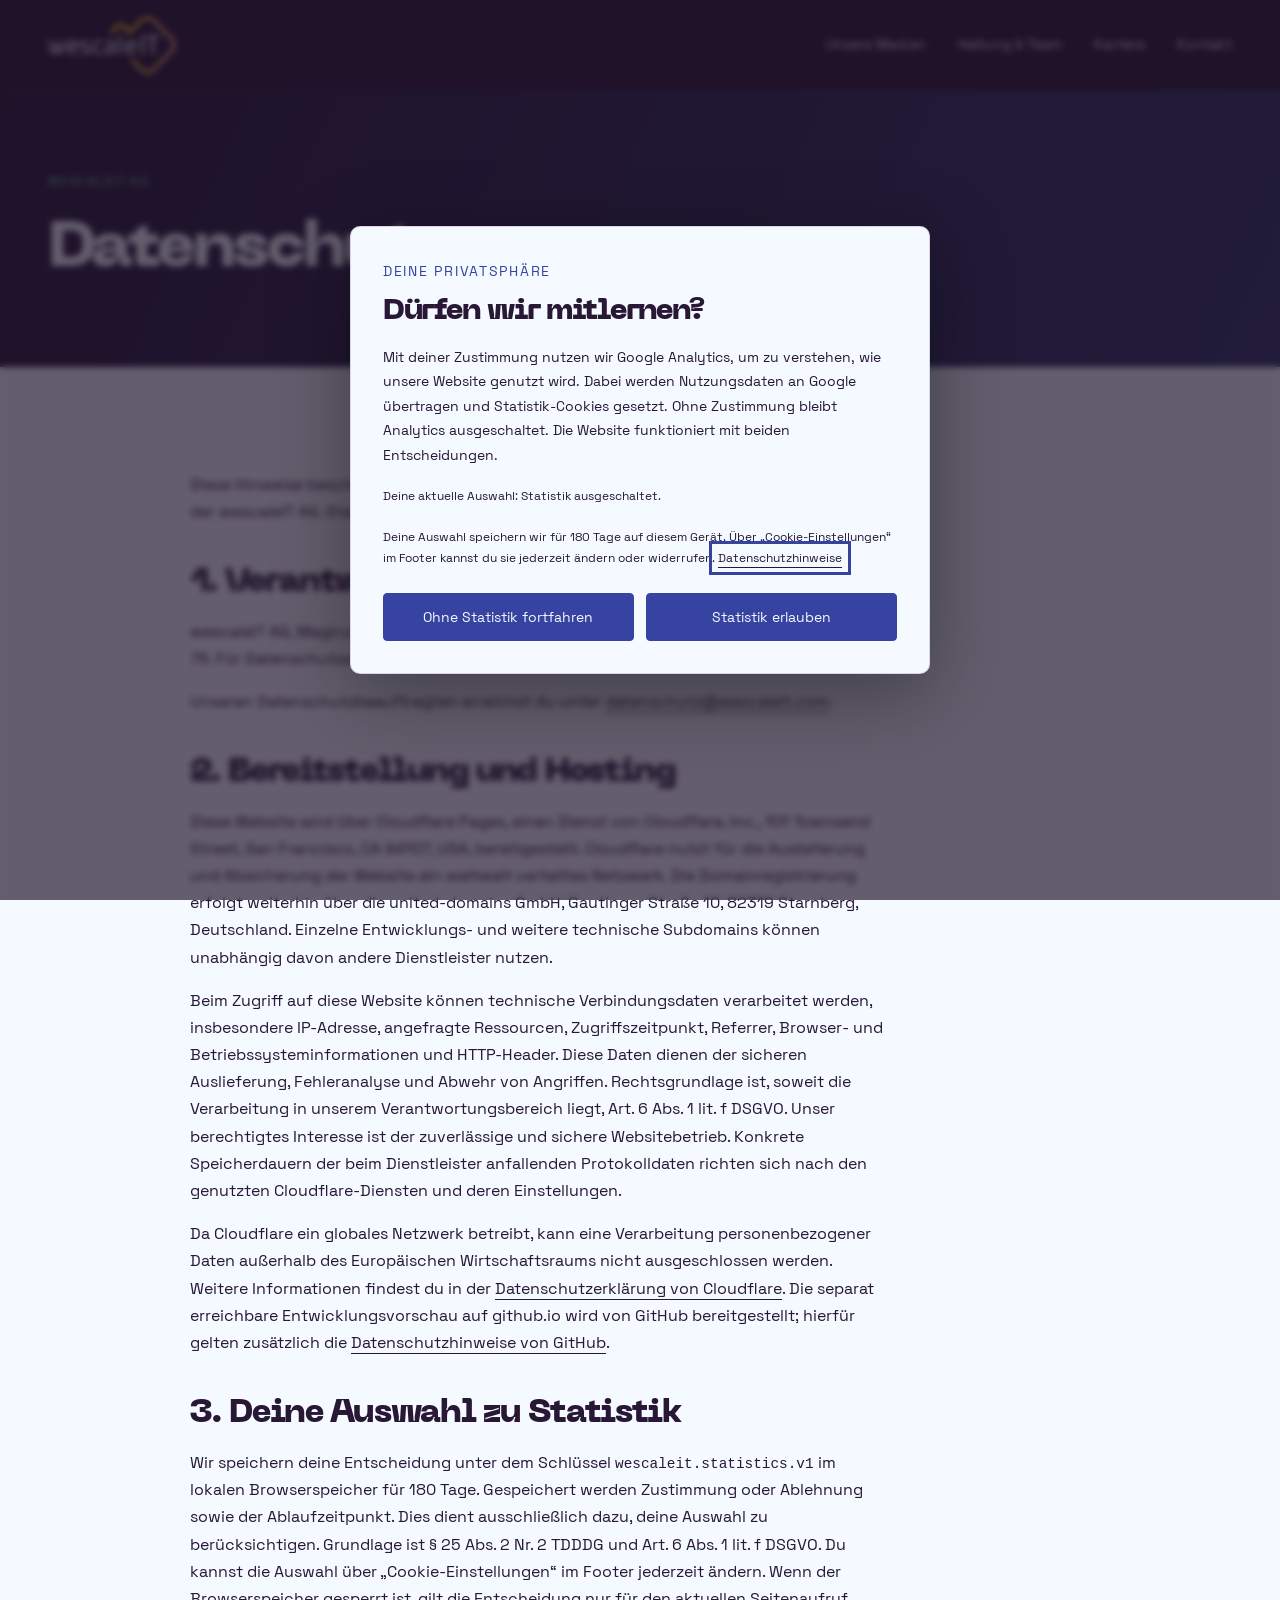
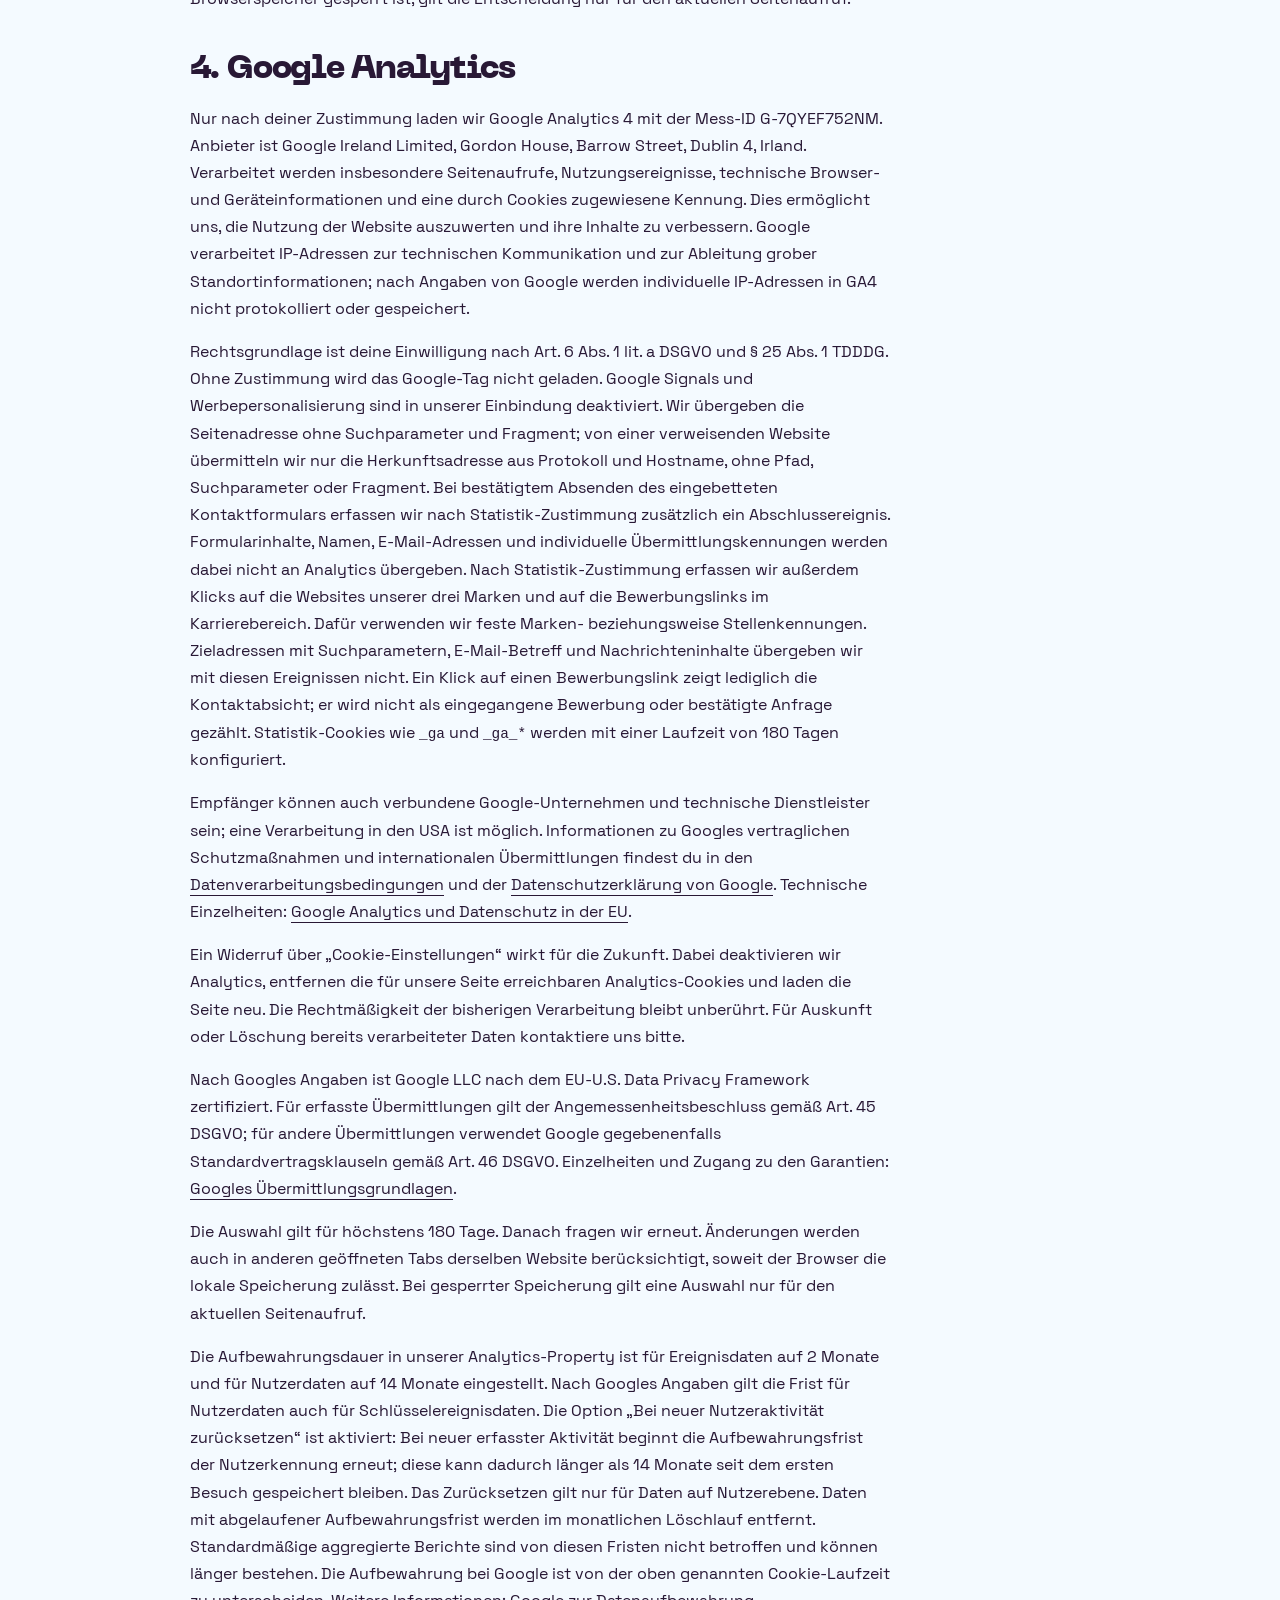
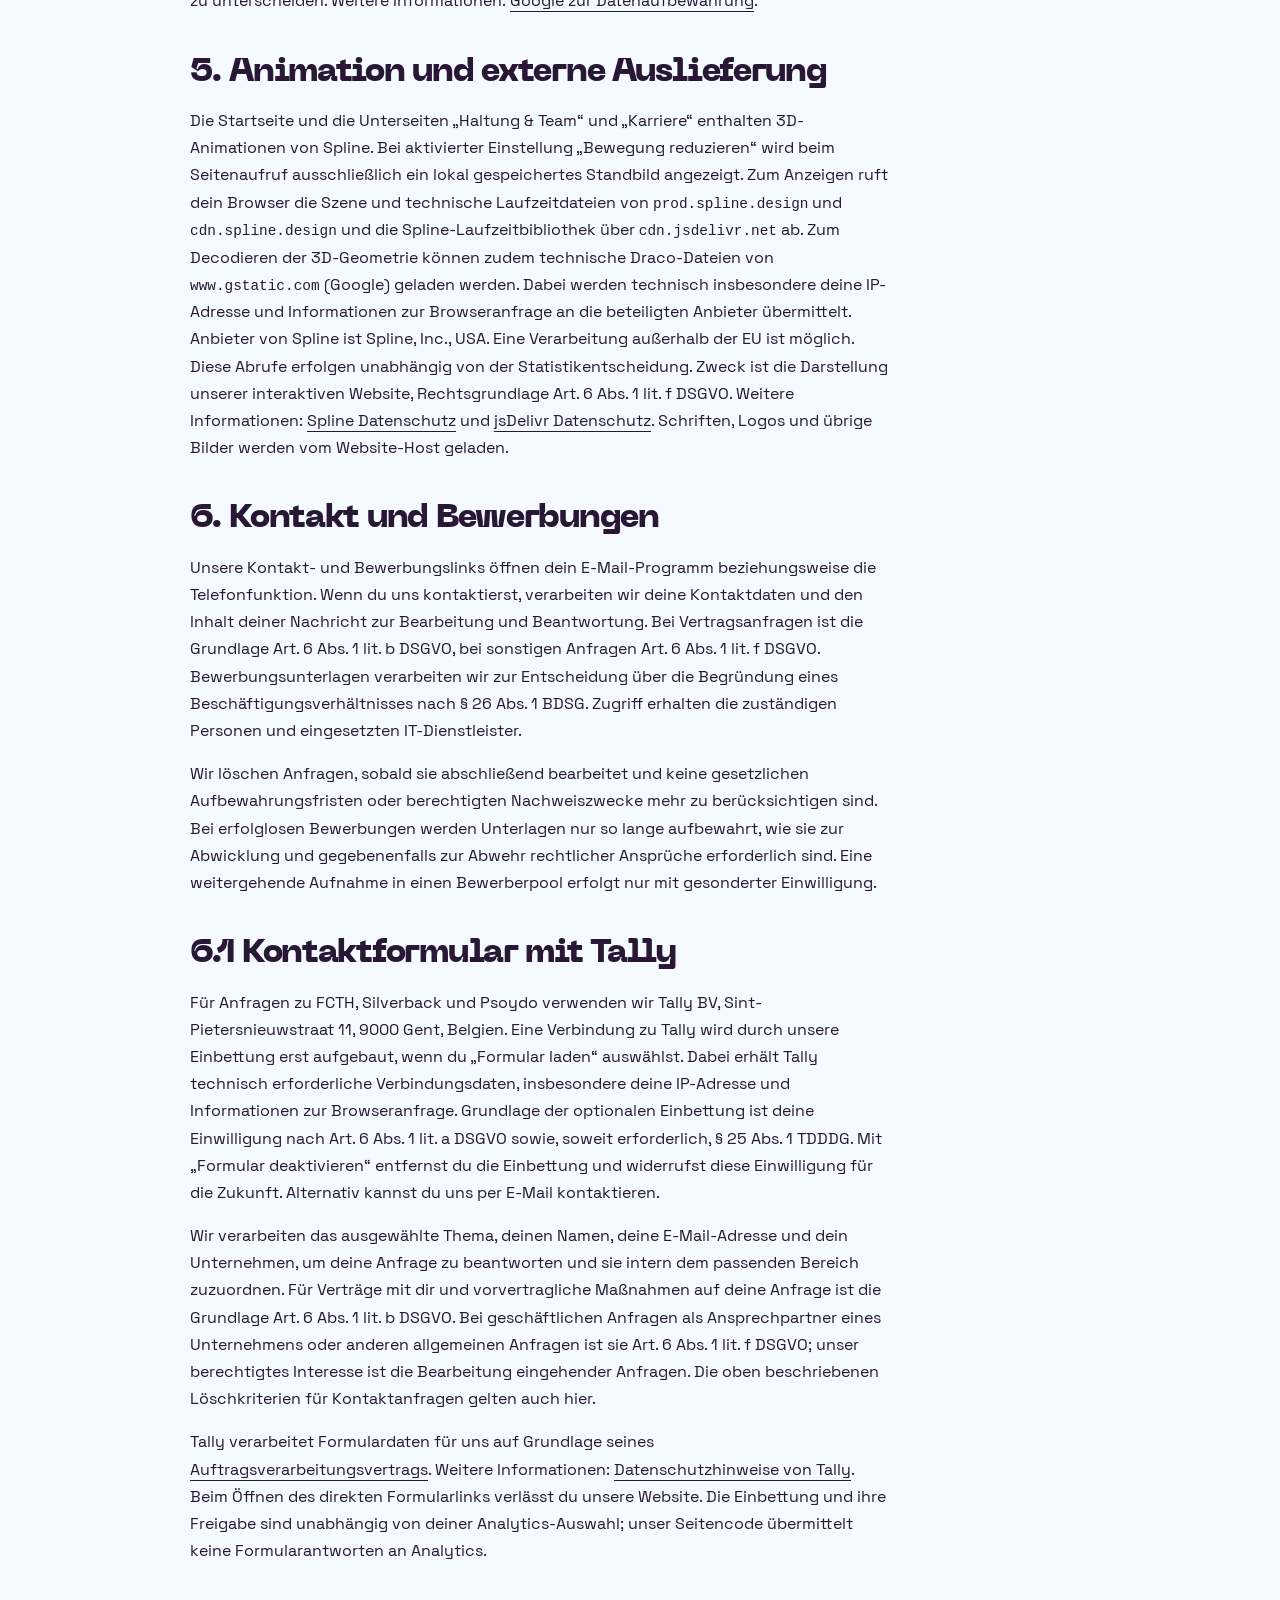
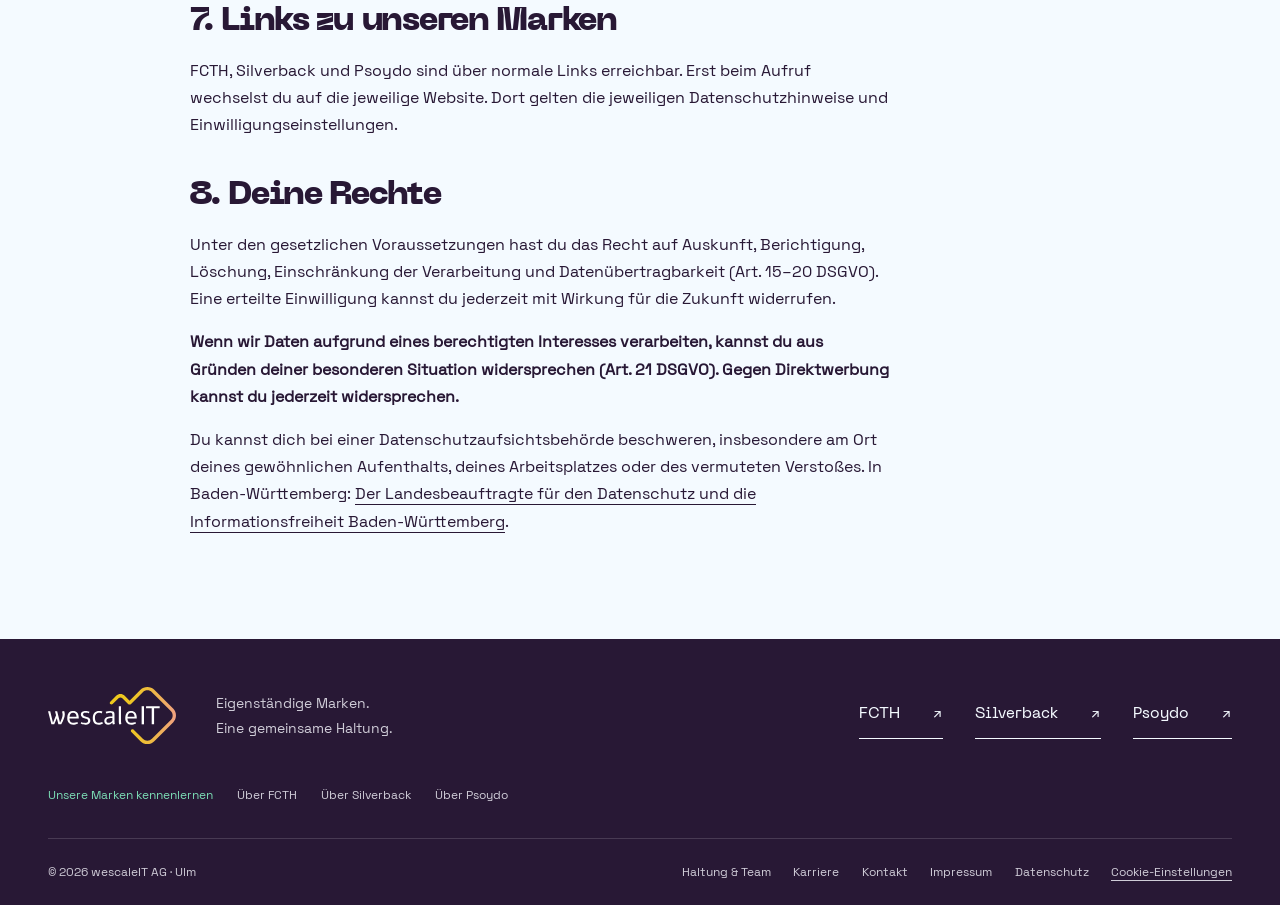
<file: datenschutz.html>
<!doctype html>
<html lang="de" data-wf-page="668fa56077741f9b4753d822" data-wf-site="667be573688917dae466ae1f">
<head><meta charset="utf-8"><meta name="viewport" content="width=device-width, initial-scale=1"><title>Datenschutz | wescaleIT AG</title>
<meta name="description" content="Datenschutz der wescaleIT AG: Ansprechpartner und Informationen zur Website."><meta property="og:title" content="Datenschutz | wescaleIT AG"><meta property="og:type" content="website"><meta name="robots" content="noindex, nofollow"><meta name="theme-color" content="#281835"><link rel="icon" href="images/favicon.png"><link rel="stylesheet" href="css/dachmarke.css"><script src="js/dachmarke.js" defer></script><script src="js/analytics.js" defer></script></head>
<body><a class="skip-link" href="#inhalt">Zum Inhalt springen</a>
<header class="site-nav"><div class="wrap nav-inner"><a class="logo" href="index.html" aria-label="wescaleIT Startseite"><img src="images/wescaleIT_logo.svg" alt="wescaleIT" width="128" height="58"></a><button class="menu-toggle" aria-expanded="false" aria-controls="main-navigation" hidden>Menü <span aria-hidden="true">+</span></button><nav id="main-navigation" aria-label="Hauptnavigation"><a href="index.html#marken">Unsere Marken</a><a href="ueber-uns.html">Haltung & Team</a><a href="karriere.html">Karriere</a><a href="kontakt.html">Kontakt</a></nav></div></header>
<main id="inhalt" tabindex="-1"><header class="page-hero"><div class="wrap"><p class="eyebrow">wescaleIT AG</p><h1>Datenschutz</h1></div></header><section class="section paper"><div class="wrap legal-copy"><p>Diese Hinweise beschreiben die Verarbeitung personenbezogener Daten auf der Website der wescaleIT AG. Stand: 4. November 2026.</p>
<h2>1. Verantwortlicher und Kontakt</h2><p>wescaleIT AG, Magirus-Deutz-Straße 12, 89077 Ulm, Deutschland. Telefon: +49 731 403 213 75. Für Datenschutzanliegen: <a href="mailto:info@wescaleit.com">info@wescaleit.com</a>.</p>
<p>Unseren Datenschutzbeauftragten erreichst du unter <a href="mailto:datenschutz@wescaleit.com">datenschutz@wescaleit.com</a>.</p>
<h2>2. Bereitstellung und Hosting</h2><p>Diese Website wird über Cloudflare Pages, einen Dienst von Cloudflare, Inc., 101 Townsend Street, San Francisco, CA 94107, USA, bereitgestellt. Cloudflare nutzt für die Auslieferung und Absicherung der Website ein weltweit verteiltes Netzwerk. Die Domainregistrierung erfolgt weiterhin über die united-domains GmbH, Gautinger Straße 10, 82319 Starnberg, Deutschland. Einzelne Entwicklungs- und weitere technische Subdomains können unabhängig davon andere Dienstleister nutzen.</p><p>Beim Zugriff auf diese Website können technische Verbindungsdaten verarbeitet werden, insbesondere IP-Adresse, angefragte Ressourcen, Zugriffszeitpunkt, Referrer, Browser- und Betriebssysteminformationen und HTTP-Header. Diese Daten dienen der sicheren Auslieferung, Fehleranalyse und Abwehr von Angriffen. Rechtsgrundlage ist, soweit die Verarbeitung in unserem Verantwortungsbereich liegt, Art. 6 Abs. 1 lit. f DSGVO. Unser berechtigtes Interesse ist der zuverlässige und sichere Websitebetrieb. Konkrete Speicherdauern der beim Dienstleister anfallenden Protokolldaten richten sich nach den genutzten Cloudflare-Diensten und deren Einstellungen.</p><p>Da Cloudflare ein globales Netzwerk betreibt, kann eine Verarbeitung personenbezogener Daten außerhalb des Europäischen Wirtschaftsraums nicht ausgeschlossen werden. Weitere Informationen findest du in der <a href="https://www.cloudflare.com/privacypolicy/" target="_blank" rel="noopener noreferrer">Datenschutzerklärung von Cloudflare</a>. Die separat erreichbare Entwicklungsvorschau auf github.io wird von GitHub bereitgestellt; hierfür gelten zusätzlich die <a href="https://docs.github.com/en/site-policy/privacy-policies/github-general-privacy-statement">Datenschutzhinweise von GitHub</a>.</p>
<h2>3. Deine Auswahl zu Statistik</h2><p>Wir speichern deine Entscheidung unter dem Schlüssel <code>wescaleit.statistics.v1</code> im lokalen Browserspeicher für 180 Tage. Gespeichert werden Zustimmung oder Ablehnung sowie der Ablaufzeitpunkt. Dies dient ausschließlich dazu, deine Auswahl zu berücksichtigen. Grundlage ist § 25 Abs. 2 Nr. 2 TDDDG und Art. 6 Abs. 1 lit. f DSGVO. Du kannst die Auswahl über „Cookie-Einstellungen“ im Footer jederzeit ändern. Wenn der Browserspeicher gesperrt ist, gilt die Entscheidung nur für den aktuellen Seitenaufruf.</p>
<h2>4. Google Analytics</h2><p>Nur nach deiner Zustimmung laden wir Google Analytics 4 mit der Mess-ID G-7QYEF752NM. Anbieter ist Google Ireland Limited, Gordon House, Barrow Street, Dublin 4, Irland. Verarbeitet werden insbesondere Seitenaufrufe, Nutzungsereignisse, technische Browser- und Geräteinformationen und eine durch Cookies zugewiesene Kennung. Dies ermöglicht uns, die Nutzung der Website auszuwerten und ihre Inhalte zu verbessern. Google verarbeitet IP-Adressen zur technischen Kommunikation und zur Ableitung grober Standortinformationen; nach Angaben von Google werden individuelle IP-Adressen in GA4 nicht protokolliert oder gespeichert.</p><p>Rechtsgrundlage ist deine Einwilligung nach Art. 6 Abs. 1 lit. a DSGVO und § 25 Abs. 1 TDDDG. Ohne Zustimmung wird das Google-Tag nicht geladen. Google Signals und Werbepersonalisierung sind in unserer Einbindung deaktiviert. Wir übergeben die Seitenadresse ohne Suchparameter und Fragment; von einer verweisenden Website übermitteln wir nur die Herkunftsadresse aus Protokoll und Hostname, ohne Pfad, Suchparameter oder Fragment. Bei bestätigtem Absenden des eingebetteten Kontaktformulars erfassen wir nach Statistik-Zustimmung zusätzlich ein Abschlussereignis. Formularinhalte, Namen, E-Mail-Adressen und individuelle Übermittlungskennungen werden dabei nicht an Analytics übergeben. Nach Statistik-Zustimmung erfassen wir außerdem Klicks auf die Websites unserer drei Marken und auf die Bewerbungslinks im Karrierebereich. Dafür verwenden wir feste Marken- beziehungsweise Stellenkennungen. Zieladressen mit Suchparametern, E-Mail-Betreff und Nachrichteninhalte übergeben wir mit diesen Ereignissen nicht. Ein Klick auf einen Bewerbungslink zeigt lediglich die Kontaktabsicht; er wird nicht als eingegangene Bewerbung oder bestätigte Anfrage gezählt. Statistik-Cookies wie <code>_ga</code> und <code>_ga_*</code> werden mit einer Laufzeit von 180 Tagen konfiguriert.</p><p>Empfänger können auch verbundene Google-Unternehmen und technische Dienstleister sein; eine Verarbeitung in den USA ist möglich. Informationen zu Googles vertraglichen Schutzmaßnahmen und internationalen Übermittlungen findest du in den <a href="https://business.safety.google/adsprocessorterms/">Datenverarbeitungsbedingungen</a> und der <a href="https://policies.google.com/privacy?hl=de">Datenschutzerklärung von Google</a>. Technische Einzelheiten: <a href="https://support.google.com/analytics/answer/12017362?hl=de">Google Analytics und Datenschutz in der EU</a>.</p><p>Ein Widerruf über „Cookie-Einstellungen“ wirkt für die Zukunft. Dabei deaktivieren wir Analytics, entfernen die für unsere Seite erreichbaren Analytics-Cookies und laden die Seite neu. Die Rechtmäßigkeit der bisherigen Verarbeitung bleibt unberührt. Für Auskunft oder Löschung bereits verarbeiteter Daten kontaktiere uns bitte.</p>
<p>Nach Googles Angaben ist Google LLC nach dem EU-U.S. Data Privacy Framework zertifiziert. Für erfasste Übermittlungen gilt der Angemessenheitsbeschluss gemäß Art. 45 DSGVO; für andere Übermittlungen verwendet Google gegebenenfalls Standardvertragsklauseln gemäß Art. 46 DSGVO. Einzelheiten und Zugang zu den Garantien: <a href="https://policies.google.com/privacy/frameworks?hl=de" rel="noopener">Googles Übermittlungsgrundlagen</a>.</p><p>Die Auswahl gilt für höchstens 180 Tage. Danach fragen wir erneut. Änderungen werden auch in anderen geöffneten Tabs derselben Website berücksichtigt, soweit der Browser die lokale Speicherung zulässt. Bei gesperrter Speicherung gilt eine Auswahl nur für den aktuellen Seitenaufruf.</p>
<p>Die Aufbewahrungsdauer in unserer Analytics-Property ist für Ereignisdaten auf 2 Monate und für Nutzerdaten auf 14 Monate eingestellt. Nach Googles Angaben gilt die Frist für Nutzerdaten auch für Schlüsselereignisdaten. Die Option „Bei neuer Nutzeraktivität zurücksetzen“ ist aktiviert: Bei neuer erfasster Aktivität beginnt die Aufbewahrungsfrist der Nutzerkennung erneut; diese kann dadurch länger als 14 Monate seit dem ersten Besuch gespeichert bleiben. Das Zurücksetzen gilt nur für Daten auf Nutzerebene. Daten mit abgelaufener Aufbewahrungsfrist werden im monatlichen Löschlauf entfernt. Standardmäßige aggregierte Berichte sind von diesen Fristen nicht betroffen und können länger bestehen. Die Aufbewahrung bei Google ist von der oben genannten Cookie-Laufzeit zu unterscheiden. Weitere Informationen: <a href="https://support.google.com/analytics/answer/7667196?hl=de" rel="noopener">Google zur Datenaufbewahrung</a>.</p>
<h2>5. Animation und externe Auslieferung</h2><p>Die Startseite und die Unterseiten „Haltung &amp; Team“ und „Karriere“ enthalten 3D-Animationen von Spline. Bei aktivierter Einstellung „Bewegung reduzieren“ wird beim Seitenaufruf ausschließlich ein lokal gespeichertes Standbild angezeigt. Zum Anzeigen ruft dein Browser die Szene und technische Laufzeitdateien von <code>prod.spline.design</code> und <code>cdn.spline.design</code> und die Spline-Laufzeitbibliothek über <code>cdn.jsdelivr.net</code> ab. Zum Decodieren der 3D-Geometrie können zudem technische Draco-Dateien von <code>www.gstatic.com</code> (Google) geladen werden. Dabei werden technisch insbesondere deine IP-Adresse und Informationen zur Browseranfrage an die beteiligten Anbieter übermittelt. Anbieter von Spline ist Spline, Inc., USA. Eine Verarbeitung außerhalb der EU ist möglich. Diese Abrufe erfolgen unabhängig von der Statistikentscheidung. Zweck ist die Darstellung unserer interaktiven Website, Rechtsgrundlage Art. 6 Abs. 1 lit. f DSGVO. Weitere Informationen: <a href="https://spline.design/privacy">Spline Datenschutz</a> und <a href="https://www.jsdelivr.com/terms/privacy-policy">jsDelivr Datenschutz</a>. Schriften, Logos und übrige Bilder werden vom Website-Host geladen.</p>
<h2>6. Kontakt und Bewerbungen</h2><p>Unsere Kontakt- und Bewerbungslinks öffnen dein E-Mail-Programm beziehungsweise die Telefonfunktion. Wenn du uns kontaktierst, verarbeiten wir deine Kontaktdaten und den Inhalt deiner Nachricht zur Bearbeitung und Beantwortung. Bei Vertragsanfragen ist die Grundlage Art. 6 Abs. 1 lit. b DSGVO, bei sonstigen Anfragen Art. 6 Abs. 1 lit. f DSGVO. Bewerbungsunterlagen verarbeiten wir zur Entscheidung über die Begründung eines Beschäftigungsverhältnisses nach § 26 Abs. 1 BDSG. Zugriff erhalten die zuständigen Personen und eingesetzten IT-Dienstleister.</p><p>Wir löschen Anfragen, sobald sie abschließend bearbeitet und keine gesetzlichen Aufbewahrungsfristen oder berechtigten Nachweiszwecke mehr zu berücksichtigen sind. Bei erfolglosen Bewerbungen werden Unterlagen nur so lange aufbewahrt, wie sie zur Abwicklung und gegebenenfalls zur Abwehr rechtlicher Ansprüche erforderlich sind. Eine weitergehende Aufnahme in einen Bewerberpool erfolgt nur mit gesonderter Einwilligung.</p>
<h2 id="tally">6.1 Kontaktformular mit Tally</h2><p>Für Anfragen zu FCTH, Silverback und Psoydo verwenden wir Tally BV, Sint-Pietersnieuwstraat 11, 9000 Gent, Belgien. Eine Verbindung zu Tally wird durch unsere Einbettung erst aufgebaut, wenn du „Formular laden“ auswählst. Dabei erhält Tally technisch erforderliche Verbindungsdaten, insbesondere deine IP-Adresse und Informationen zur Browseranfrage. Grundlage der optionalen Einbettung ist deine Einwilligung nach Art. 6 Abs. 1 lit. a DSGVO sowie, soweit erforderlich, § 25 Abs. 1 TDDDG. Mit „Formular deaktivieren“ entfernst du die Einbettung und widerrufst diese Einwilligung für die Zukunft. Alternativ kannst du uns per E-Mail kontaktieren.</p><p>Wir verarbeiten das ausgewählte Thema, deinen Namen, deine E-Mail-Adresse und dein Unternehmen, um deine Anfrage zu beantworten und sie intern dem passenden Bereich zuzuordnen. Für Verträge mit dir und vorvertragliche Maßnahmen auf deine Anfrage ist die Grundlage Art. 6 Abs. 1 lit. b DSGVO. Bei geschäftlichen Anfragen als Ansprechpartner eines Unternehmens oder anderen allgemeinen Anfragen ist sie Art. 6 Abs. 1 lit. f DSGVO; unser berechtigtes Interesse ist die Bearbeitung eingehender Anfragen. Die oben beschriebenen Löschkriterien für Kontaktanfragen gelten auch hier.</p><p>Tally verarbeitet Formulardaten für uns auf Grundlage seines <a href="https://tally.so/help/data-processing-agreement">Auftragsverarbeitungsvertrags</a>. Weitere Informationen: <a href="https://tally.so/help/privacy-policy">Datenschutzhinweise von Tally</a>. Beim Öffnen des direkten Formularlinks verlässt du unsere Website. Die Einbettung und ihre Freigabe sind unabhängig von deiner Analytics-Auswahl; unser Seitencode übermittelt keine Formularantworten an Analytics.</p><h2>7. Links zu unseren Marken</h2><p>FCTH, Silverback und Psoydo sind über normale Links erreichbar. Erst beim Aufruf wechselst du auf die jeweilige Website. Dort gelten die jeweiligen Datenschutzhinweise und Einwilligungseinstellungen.</p>
<h2>8. Deine Rechte</h2><p>Unter den gesetzlichen Voraussetzungen hast du das Recht auf Auskunft, Berichtigung, Löschung, Einschränkung der Verarbeitung und Datenübertragbarkeit (Art. 15–20 DSGVO). Eine erteilte Einwilligung kannst du jederzeit mit Wirkung für die Zukunft widerrufen.</p><p><strong>Wenn wir Daten aufgrund eines berechtigten Interesses verarbeiten, kannst du aus Gründen deiner besonderen Situation widersprechen (Art. 21 DSGVO). Gegen Direktwerbung kannst du jederzeit widersprechen.</strong></p><p>Du kannst dich bei einer Datenschutzaufsichtsbehörde beschweren, insbesondere am Ort deines gewöhnlichen Aufenthalts, deines Arbeitsplatzes oder des vermuteten Verstoßes. In Baden-Württemberg: <a href="https://www.baden-wuerttemberg.datenschutz.de/">Der Landesbeauftragte für den Datenschutz und die Informationsfreiheit Baden-Württemberg</a>.</p></div></section></main>
<footer class="site-footer"><div class="wrap"><div class="footer-top"><div><a class="logo" href="index.html"><img src="images/wescaleIT_logo.svg" alt="wescaleIT AG" width="128" height="58"></a><p>Eigenständige Marken.<br>Eine gemeinsame Haltung.</p></div><nav aria-label="Unsere Marken"><a class="text-link" href="https://www.ciso2hero.com/">FCTH<span aria-hidden="true">↗</span></a><a class="text-link" href="https://www.silverback-network.com">Silverback<span aria-hidden="true">↗</span></a><a class="text-link" href="https://psoydo.com/de/">Psoydo<span aria-hidden="true">↗</span></a></nav></div><nav class="brand-profile-links" aria-label="Markenporträts auf wescaleIT"><span>Unsere Marken kennenlernen</span><a href="marke-fcth.html">Über FCTH</a><a href="marke-silverback.html">Über Silverback</a><a href="marke-psoydo.html">Über Psoydo</a></nav><div class="footer-bottom"><span>© <span class="current-year">2026</span> wescaleIT AG · Ulm</span><nav aria-label="Unternehmen und Rechtliches"><a href="ueber-uns.html">Haltung & Team</a><a href="karriere.html">Karriere</a><a href="kontakt.html">Kontakt</a><a href="impressum.html">Impressum</a><a href="datenschutz.html">Datenschutz</a><button class="cookie-settings" type="button" data-statistics-settings hidden>Cookie-Einstellungen</button></nav></div></div></footer>
<dialog id="statistics-consent" class="consent-dialog" aria-labelledby="statistics-title" aria-describedby="statistics-description"><p class="eyebrow">Deine Privatsphäre</p><h2 id="statistics-title">Dürfen wir mitlernen?</h2><p id="statistics-description">Mit deiner Zustimmung nutzen wir Google Analytics, um zu verstehen, wie unsere Website genutzt wird. Dabei werden Nutzungsdaten an Google übertragen und Statistik-Cookies gesetzt. Ohne Zustimmung bleibt Analytics ausgeschaltet. Die Website funktioniert mit beiden Entscheidungen.</p><p id="statistics-status" class="small"></p><p class="small">Deine Auswahl speichern wir für 180 Tage auf diesem Gerät. Über „Cookie-Einstellungen“ im Footer kannst du sie jederzeit ändern oder widerrufen. <a href="datenschutz.html">Datenschutzhinweise</a></p><div class="consent-actions"><button type="button" data-statistics-deny>Ohne Statistik fortfahren</button><button type="button" data-statistics-accept>Statistik erlauben</button></div></dialog></body></html>
</file>
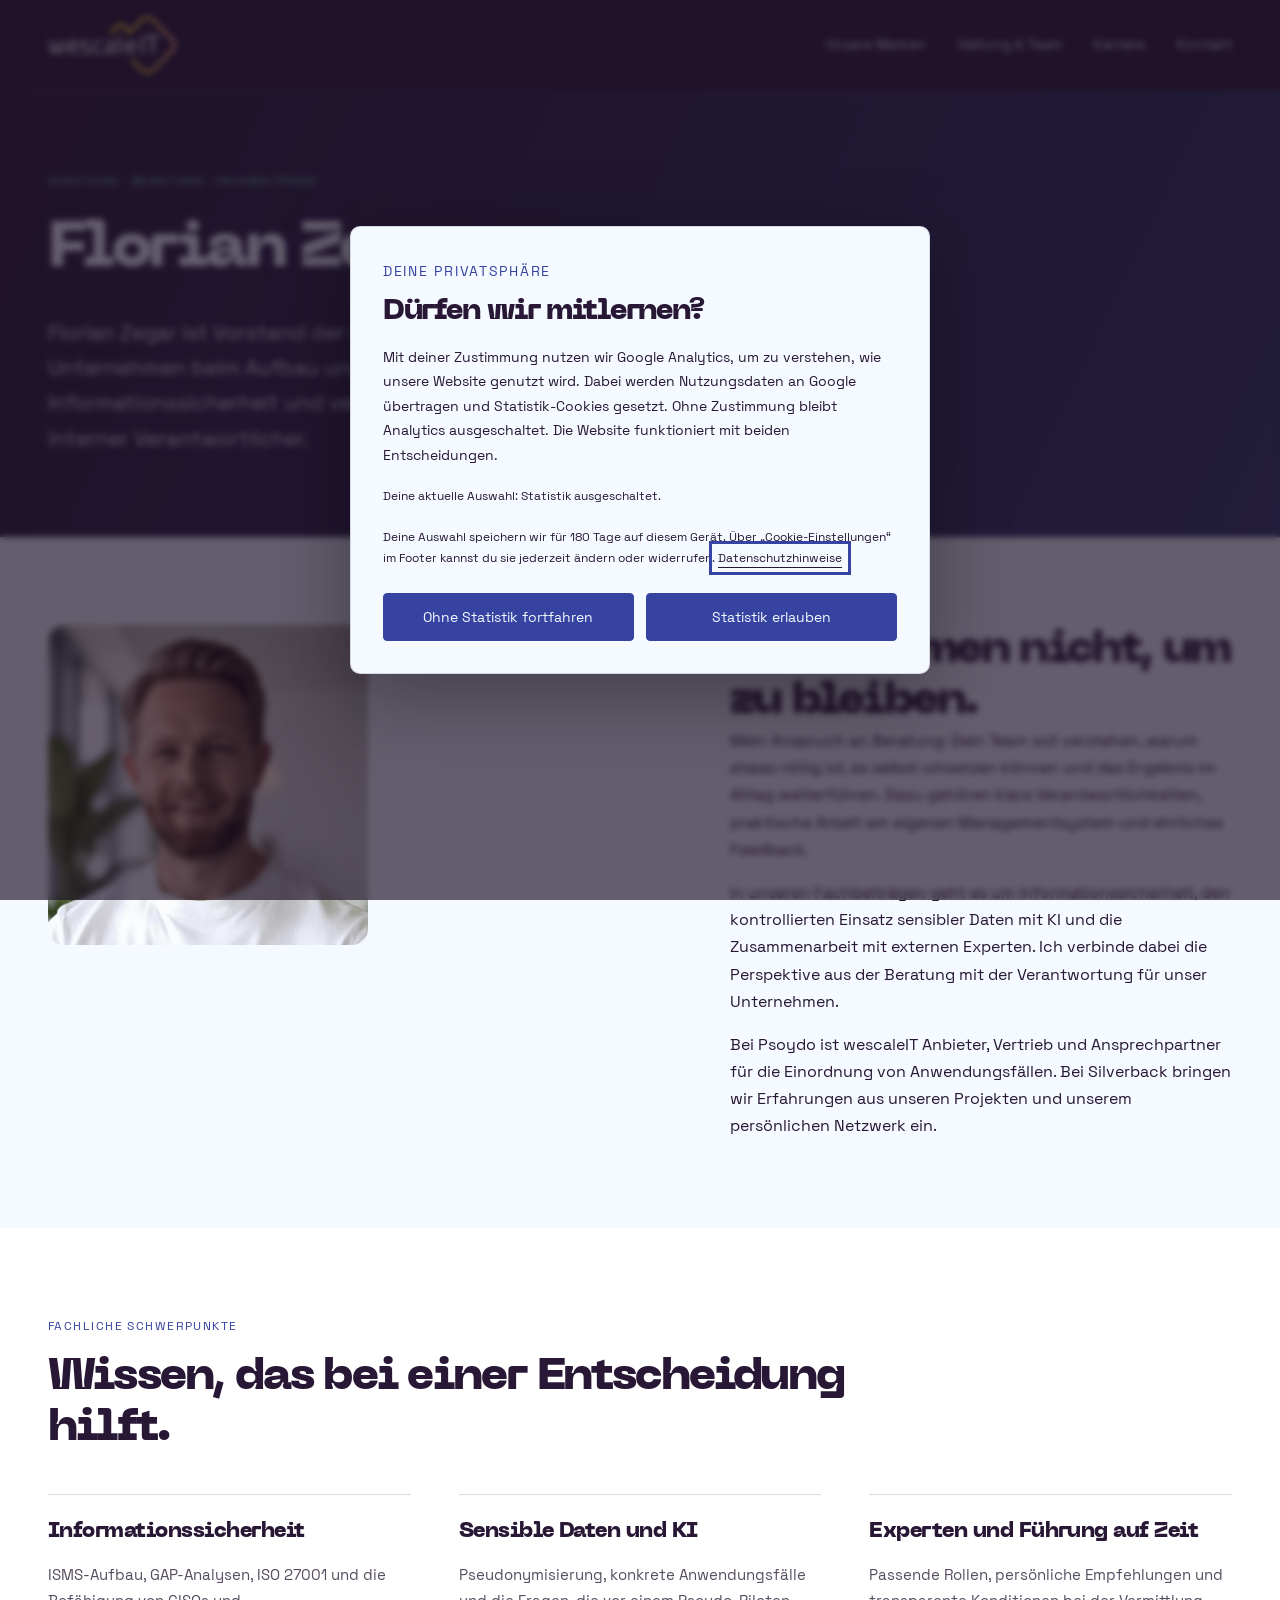
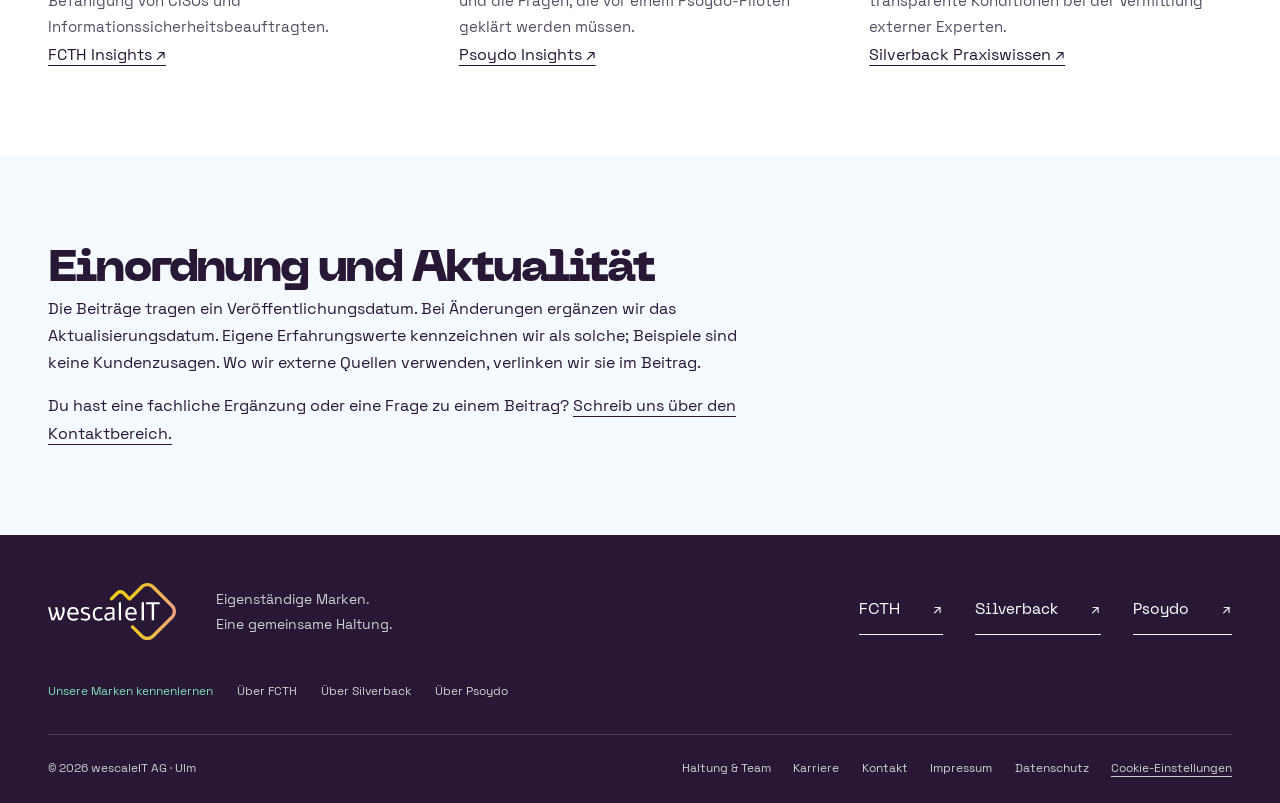
<file: florian-zegar.html>
<!doctype html>
<html lang="de" data-wf-page="668fa56077741f9b4753d822" data-wf-site="667be573688917dae466ae1f">
<head><meta charset="utf-8"><meta name="viewport" content="width=device-width, initial-scale=1"><title>Florian Zegar: Vorstand und Autor | wescaleIT AG</title>
<meta name="description" content="Florian Zegar ist Vorstand der wescaleIT AG aus Ulm. Er begleitet Unternehmen beim Aufbau und der Weiterentwicklung ihrer Informationssicherheit und verbindet Beratung mit der Befähigung interner Verantwortlicher."><meta property="og:title" content="Florian Zegar: Vorstand und Autor | wescaleIT AG"><meta property="og:description" content="Florian Zegar ist Vorstand der wescaleIT AG aus Ulm. Er begleitet Unternehmen beim Aufbau und der Weiterentwicklung ihrer Informationssicherheit und verbindet Beratung mit der Befähigung interner Verantwortlicher."><meta property="og:type" content="website"><meta name="robots" content="noindex, nofollow"><meta name="theme-color" content="#281835"><link rel="icon" href="images/favicon.png"><link rel="stylesheet" href="css/dachmarke.css"><script src="js/dachmarke.js" defer></script><script type="application/ld+json">{"@context": "https://schema.org", "@graph": [{"@type": "Organization", "@id": "https://wescaleit.com/#organization", "name": "wescaleIT AG", "url": "https://wescaleit.com/", "description": "Das gemeinsame Unternehmensdach für FCTH, Silverback und Psoydo mit Standort in Ulm.", "brand": [{"@id": "https://wescaleit.com/#brand-fcth"}, {"@id": "https://wescaleit.com/#brand-silverback"}, {"@id": "https://wescaleit.com/#brand-psoydo"}], "logo": "https://wescaleit.com/images/wescaleIT_logo.svg", "telephone": "+49 731 403 213 75", "email": "info@wescaleit.com", "address": {"@type": "PostalAddress", "streetAddress": "Magirus-Deutz-Straße 12", "postalCode": "89077", "addressLocality": "Ulm", "addressCountry": "DE"}}, {"@type": "Brand", "@id": "https://wescaleit.com/#brand-fcth", "name": "From CISO to Hero", "url": "https://www.ciso2hero.com/", "description": "Informationssicherheit", "alternateName": "FCTH"}, {"@type": "Brand", "@id": "https://wescaleit.com/#brand-silverback", "name": "Silverback Network", "url": "https://www.silverback-network.com/", "description": "Staffing & Managementberatung"}, {"@type": "Brand", "@id": "https://wescaleit.com/#brand-psoydo", "name": "Psoydo", "url": "https://psoydo.com/de/", "description": "Pseudonymisierung für die Nutzung sensibler Informationen mit KI"}]}</script><script src="js/analytics.js" defer></script><script type="application/ld+json">{"@context": "https://schema.org", "@type": "ProfilePage", "@id": "https://wescaleit.com/florian-zegar#profile", "url": "https://wescaleit.com/florian-zegar", "name": "Florian Zegar: Vorstand und Autor", "dateCreated": "2026-09-30", "dateModified": "2026-10-30", "mainEntity": {"@type": "Person", "@id": "https://wescaleit.com/florian-zegar#person", "name": "Florian Zegar", "url": "https://wescaleit.com/florian-zegar", "jobTitle": "Vorstand", "description": "Florian Zegar ist Vorstand der wescaleIT AG aus Ulm. Er begleitet Unternehmen beim Aufbau und der Weiterentwicklung ihrer Informationssicherheit und verbindet Beratung mit der Befähigung interner Verantwortlicher.", "worksFor": {"@type": "Organization", "@id": "https://wescaleit.com/#organization", "name": "wescaleIT AG", "url": "https://wescaleit.com/"}}}</script></head>
<body><a class="skip-link" href="#inhalt">Zum Inhalt springen</a>
<header class="site-nav"><div class="wrap nav-inner"><a class="logo" href="index.html" aria-label="wescaleIT Startseite"><img src="images/wescaleIT_logo.svg" alt="wescaleIT" width="128" height="58"></a><button class="menu-toggle" aria-expanded="false" aria-controls="main-navigation" hidden>Menü <span aria-hidden="true">+</span></button><nav id="main-navigation" aria-label="Hauptnavigation"><a href="index.html#marken">Unsere Marken</a><a href="ueber-uns.html">Haltung & Team</a><a href="karriere.html">Karriere</a><a href="kontakt.html">Kontakt</a></nav></div></header>
<main id="inhalt" tabindex="-1"><header class="page-hero"><div class="wrap"><p class="eyebrow">Vorstand · Beratung · Fachbeiträge</p><h1>Florian Zegar</h1><p class="lead">Florian Zegar ist Vorstand der wescaleIT AG aus Ulm. Er begleitet Unternehmen beim Aufbau und der Weiterentwicklung ihrer Informationssicherheit und verbindet Beratung mit der Befähigung interner Verantwortlicher.</p></div></header><section class="section paper"><div class="wrap split"><div><img src="images/florian-zegar.avif" alt="Florian Zegar, Vorstand der wescaleIT AG" width="320" height="320" style="max-width:100%;height:auto;border-radius:16px"></div><div class="prose"><h2>Wir kommen nicht, um zu bleiben.</h2><p>Mein Anspruch an Beratung: Dein Team soll verstehen, warum etwas nötig ist, es selbst umsetzen können und das Ergebnis im Alltag weiterführen. Dazu gehören klare Verantwortlichkeiten, praktische Arbeit am eigenen Managementsystem und ehrliches Feedback.</p><p>In unseren Fachbeiträgen geht es um Informationssicherheit, den kontrollierten Einsatz sensibler Daten mit KI und die Zusammenarbeit mit externen Experten. Ich verbinde dabei die Perspektive aus der Beratung mit der Verantwortung für unser Unternehmen.</p><p>Bei Psoydo ist wescaleIT Anbieter, Vertrieb und Ansprechpartner für die Einordnung von Anwendungsfällen. Bei Silverback bringen wir Erfahrungen aus unseren Projekten und unserem persönlichen Netzwerk ein.</p></div></div></section><section class="section"><div class="wrap"><div class="section-heading"><p class="eyebrow">Fachliche Schwerpunkte</p><h2>Wissen, das bei einer Entscheidung hilft.</h2></div><div class="values three"><article><h3>Informationssicherheit</h3><p>ISMS-Aufbau, GAP-Analysen, ISO 27001 und die Befähigung von CISOs und Informationssicherheitsbeauftragten.</p><a href="https://www.ciso2hero.com/insights">FCTH Insights ↗</a></article><article><h3>Sensible Daten und KI</h3><p>Pseudonymisierung, konkrete Anwendungsfälle und die Fragen, die vor einem Psoydo-Piloten geklärt werden müssen.</p><a href="https://psoydo.com/de/insights">Psoydo Insights ↗</a></article><article><h3>Experten und Führung auf Zeit</h3><p>Passende Rollen, persönliche Empfehlungen und transparente Konditionen bei der Vermittlung externer Experten.</p><a href="https://www.silverback-network.com/interim-manager-tagessatz">Silverback Praxiswissen ↗</a></article></div></div></section><section class="section paper"><div class="wrap prose"><h2>Einordnung und Aktualität</h2><p>Die Beiträge tragen ein Veröffentlichungsdatum. Bei Änderungen ergänzen wir das Aktualisierungsdatum. Eigene Erfahrungswerte kennzeichnen wir als solche; Beispiele sind keine Kundenzusagen. Wo wir externe Quellen verwenden, verlinken wir sie im Beitrag.</p><p>Du hast eine fachliche Ergänzung oder eine Frage zu einem Beitrag? <a href="kontakt.html#kontaktformular">Schreib uns über den Kontaktbereich.</a></p></div></section></main>
<footer class="site-footer"><div class="wrap"><div class="footer-top"><div><a class="logo" href="index.html"><img src="images/wescaleIT_logo.svg" alt="wescaleIT AG" width="128" height="58"></a><p>Eigenständige Marken.<br>Eine gemeinsame Haltung.</p></div><nav aria-label="Unsere Marken"><a class="text-link" href="https://www.ciso2hero.com/">FCTH<span aria-hidden="true">↗</span></a><a class="text-link" href="https://www.silverback-network.com">Silverback<span aria-hidden="true">↗</span></a><a class="text-link" href="https://psoydo.com/de/">Psoydo<span aria-hidden="true">↗</span></a></nav></div><nav class="brand-profile-links" aria-label="Markenporträts auf wescaleIT"><span>Unsere Marken kennenlernen</span><a href="marke-fcth.html">Über FCTH</a><a href="marke-silverback.html">Über Silverback</a><a href="marke-psoydo.html">Über Psoydo</a></nav><div class="footer-bottom"><span>© <span class="current-year">2026</span> wescaleIT AG · Ulm</span><nav aria-label="Unternehmen und Rechtliches"><a href="ueber-uns.html">Haltung & Team</a><a href="karriere.html">Karriere</a><a href="kontakt.html">Kontakt</a><a href="impressum.html">Impressum</a><a href="datenschutz.html">Datenschutz</a><button class="cookie-settings" type="button" data-statistics-settings hidden>Cookie-Einstellungen</button></nav></div></div></footer>
<dialog id="statistics-consent" class="consent-dialog" aria-labelledby="statistics-title" aria-describedby="statistics-description"><p class="eyebrow">Deine Privatsphäre</p><h2 id="statistics-title">Dürfen wir mitlernen?</h2><p id="statistics-description">Mit deiner Zustimmung nutzen wir Google Analytics, um zu verstehen, wie unsere Website genutzt wird. Dabei werden Nutzungsdaten an Google übertragen und Statistik-Cookies gesetzt. Ohne Zustimmung bleibt Analytics ausgeschaltet. Die Website funktioniert mit beiden Entscheidungen.</p><p id="statistics-status" class="small"></p><p class="small">Deine Auswahl speichern wir für 180 Tage auf diesem Gerät. Über „Cookie-Einstellungen“ im Footer kannst du sie jederzeit ändern oder widerrufen. <a href="datenschutz.html">Datenschutzhinweise</a></p><div class="consent-actions"><button type="button" data-statistics-deny>Ohne Statistik fortfahren</button><button type="button" data-statistics-accept>Statistik erlauben</button></div></dialog></body></html>
</file>
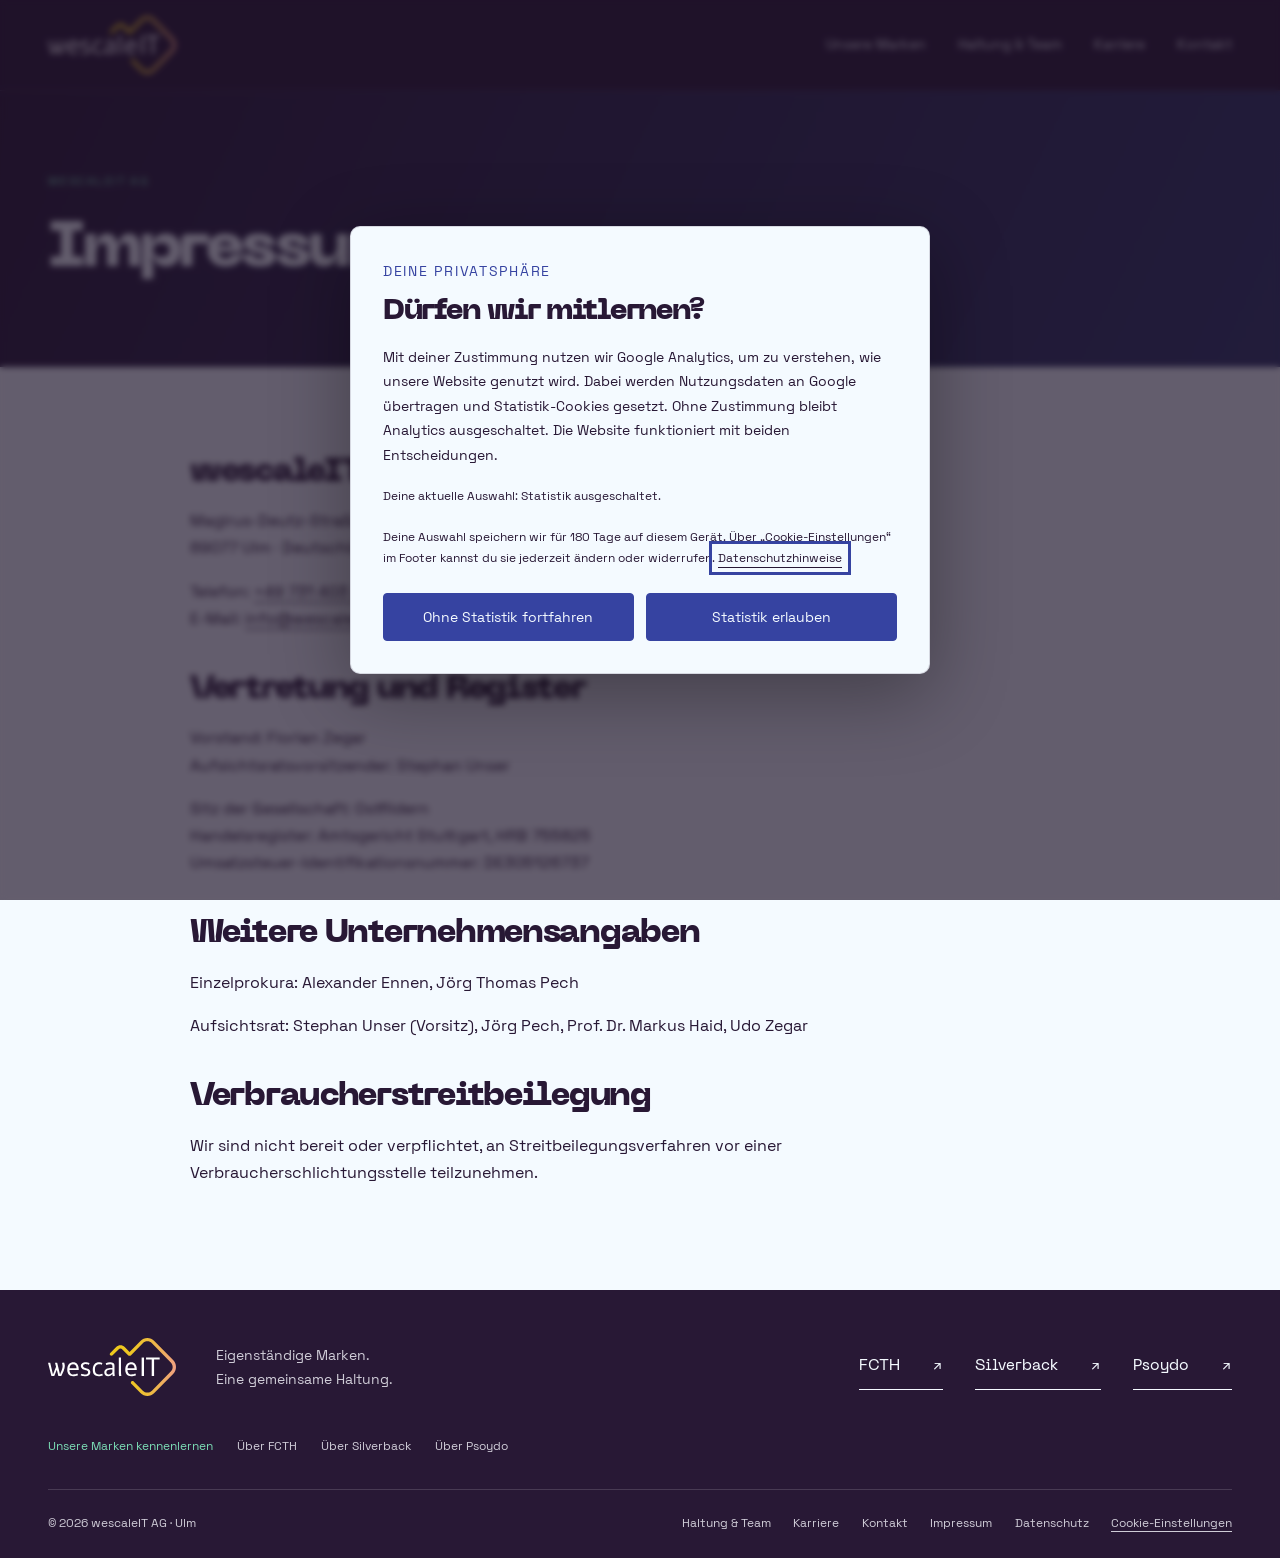
<file: impressum.html>
<!doctype html>
<html lang="de" data-wf-page="668fa56077741f9b4753d822" data-wf-site="667be573688917dae466ae1f">
<head><meta charset="utf-8"><meta name="viewport" content="width=device-width, initial-scale=1"><title>Impressum | wescaleIT AG</title>
<meta name="description" content="Impressum der wescaleIT AG: Ansprechpartner und Informationen zur Website."><meta property="og:title" content="Impressum | wescaleIT AG"><meta property="og:type" content="website"><meta name="robots" content="noindex, nofollow"><meta name="theme-color" content="#281835"><link rel="icon" href="images/favicon.png"><link rel="stylesheet" href="css/dachmarke.css"><script src="js/dachmarke.js" defer></script><script src="js/analytics.js" defer></script></head>
<body><a class="skip-link" href="#inhalt">Zum Inhalt springen</a>
<header class="site-nav"><div class="wrap nav-inner"><a class="logo" href="index.html" aria-label="wescaleIT Startseite"><img src="images/wescaleIT_logo.svg" alt="wescaleIT" width="128" height="58"></a><button class="menu-toggle" aria-expanded="false" aria-controls="main-navigation" hidden>Menü <span aria-hidden="true">+</span></button><nav id="main-navigation" aria-label="Hauptnavigation"><a href="index.html#marken">Unsere Marken</a><a href="ueber-uns.html">Haltung & Team</a><a href="karriere.html">Karriere</a><a href="kontakt.html">Kontakt</a></nav></div></header>
<main id="inhalt" tabindex="-1"><header class="page-hero"><div class="wrap"><p class="eyebrow">wescaleIT AG</p><h1>Impressum</h1></div></header><section class="section paper"><div class="wrap legal-copy"><h2>wescaleIT AG</h2><p>Magirus-Deutz-Straße 12<br>89077 Ulm · Deutschland</p><p>Telefon: <a href="tel:+4973140321375">+49 731 403 213 75</a><br>E-Mail: <a href="mailto:info@wescaleit.com">info@wescaleit.com</a></p><h2>Vertretung und Register</h2><p>Vorstand: Florian Zegar<br>Aufsichtsratsvorsitzender: Stephan Unser</p><p>Sitz der Gesellschaft: Ostfildern<br>Handelsregister: Amtsgericht Stuttgart, HRB 755825<br>Umsatzsteuer-Identifikationsnummer: DE305126737</p><h2>Weitere Unternehmensangaben</h2><p>Einzelprokura: Alexander Ennen, Jörg Thomas Pech</p><p>Aufsichtsrat: Stephan Unser (Vorsitz), Jörg Pech, Prof. Dr. Markus Haid, Udo Zegar</p><h2>Verbraucherstreitbeilegung</h2><p>Wir sind nicht bereit oder verpflichtet, an Streitbeilegungsverfahren vor einer Verbraucherschlichtungsstelle teilzunehmen.</p></div></section></main>
<footer class="site-footer"><div class="wrap"><div class="footer-top"><div><a class="logo" href="index.html"><img src="images/wescaleIT_logo.svg" alt="wescaleIT AG" width="128" height="58"></a><p>Eigenständige Marken.<br>Eine gemeinsame Haltung.</p></div><nav aria-label="Unsere Marken"><a class="text-link" href="https://www.ciso2hero.com/">FCTH<span aria-hidden="true">↗</span></a><a class="text-link" href="https://www.silverback-network.com">Silverback<span aria-hidden="true">↗</span></a><a class="text-link" href="https://psoydo.com/de/">Psoydo<span aria-hidden="true">↗</span></a></nav></div><nav class="brand-profile-links" aria-label="Markenporträts auf wescaleIT"><span>Unsere Marken kennenlernen</span><a href="marke-fcth.html">Über FCTH</a><a href="marke-silverback.html">Über Silverback</a><a href="marke-psoydo.html">Über Psoydo</a></nav><div class="footer-bottom"><span>© <span class="current-year">2026</span> wescaleIT AG · Ulm</span><nav aria-label="Unternehmen und Rechtliches"><a href="ueber-uns.html">Haltung & Team</a><a href="karriere.html">Karriere</a><a href="kontakt.html">Kontakt</a><a href="impressum.html">Impressum</a><a href="datenschutz.html">Datenschutz</a><button class="cookie-settings" type="button" data-statistics-settings hidden>Cookie-Einstellungen</button></nav></div></div></footer>
<dialog id="statistics-consent" class="consent-dialog" aria-labelledby="statistics-title" aria-describedby="statistics-description"><p class="eyebrow">Deine Privatsphäre</p><h2 id="statistics-title">Dürfen wir mitlernen?</h2><p id="statistics-description">Mit deiner Zustimmung nutzen wir Google Analytics, um zu verstehen, wie unsere Website genutzt wird. Dabei werden Nutzungsdaten an Google übertragen und Statistik-Cookies gesetzt. Ohne Zustimmung bleibt Analytics ausgeschaltet. Die Website funktioniert mit beiden Entscheidungen.</p><p id="statistics-status" class="small"></p><p class="small">Deine Auswahl speichern wir für 180 Tage auf diesem Gerät. Über „Cookie-Einstellungen“ im Footer kannst du sie jederzeit ändern oder widerrufen. <a href="datenschutz.html">Datenschutzhinweise</a></p><div class="consent-actions"><button type="button" data-statistics-deny>Ohne Statistik fortfahren</button><button type="button" data-statistics-accept>Statistik erlauben</button></div></dialog></body></html>
</file>
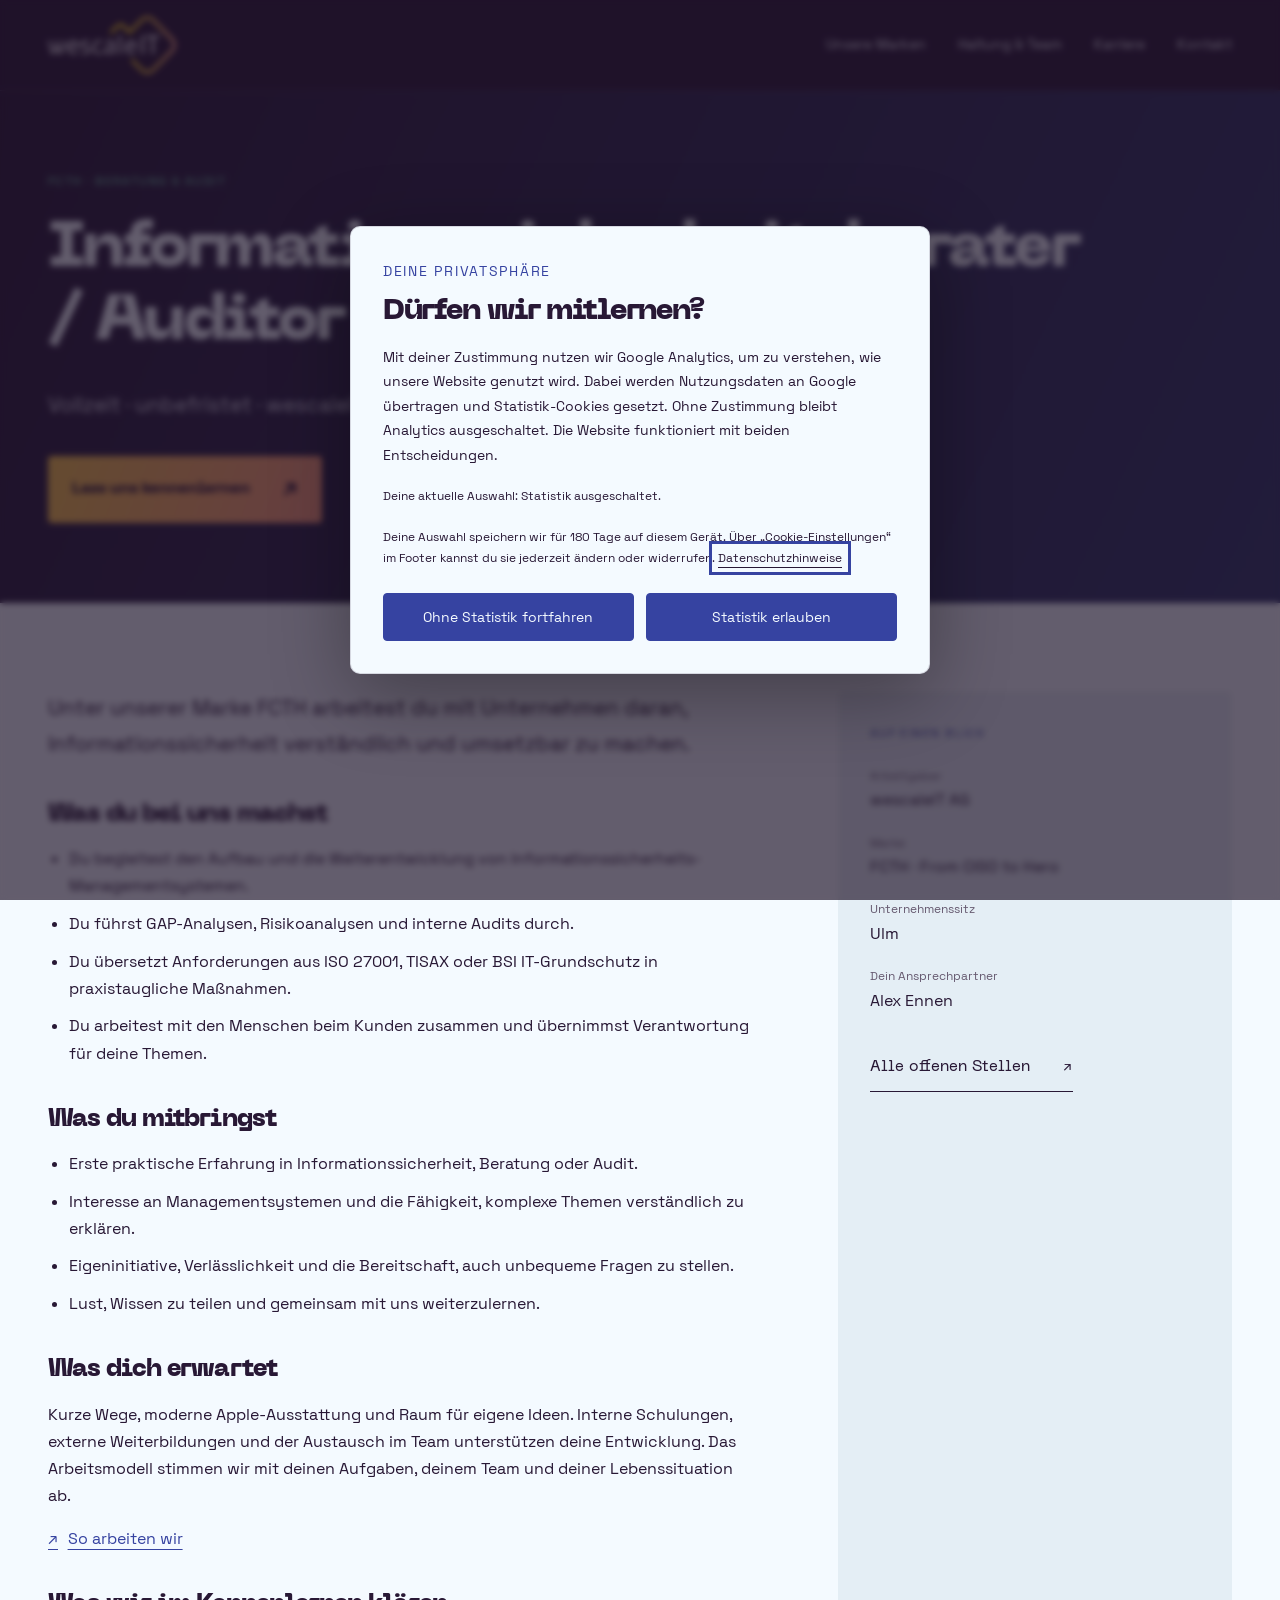
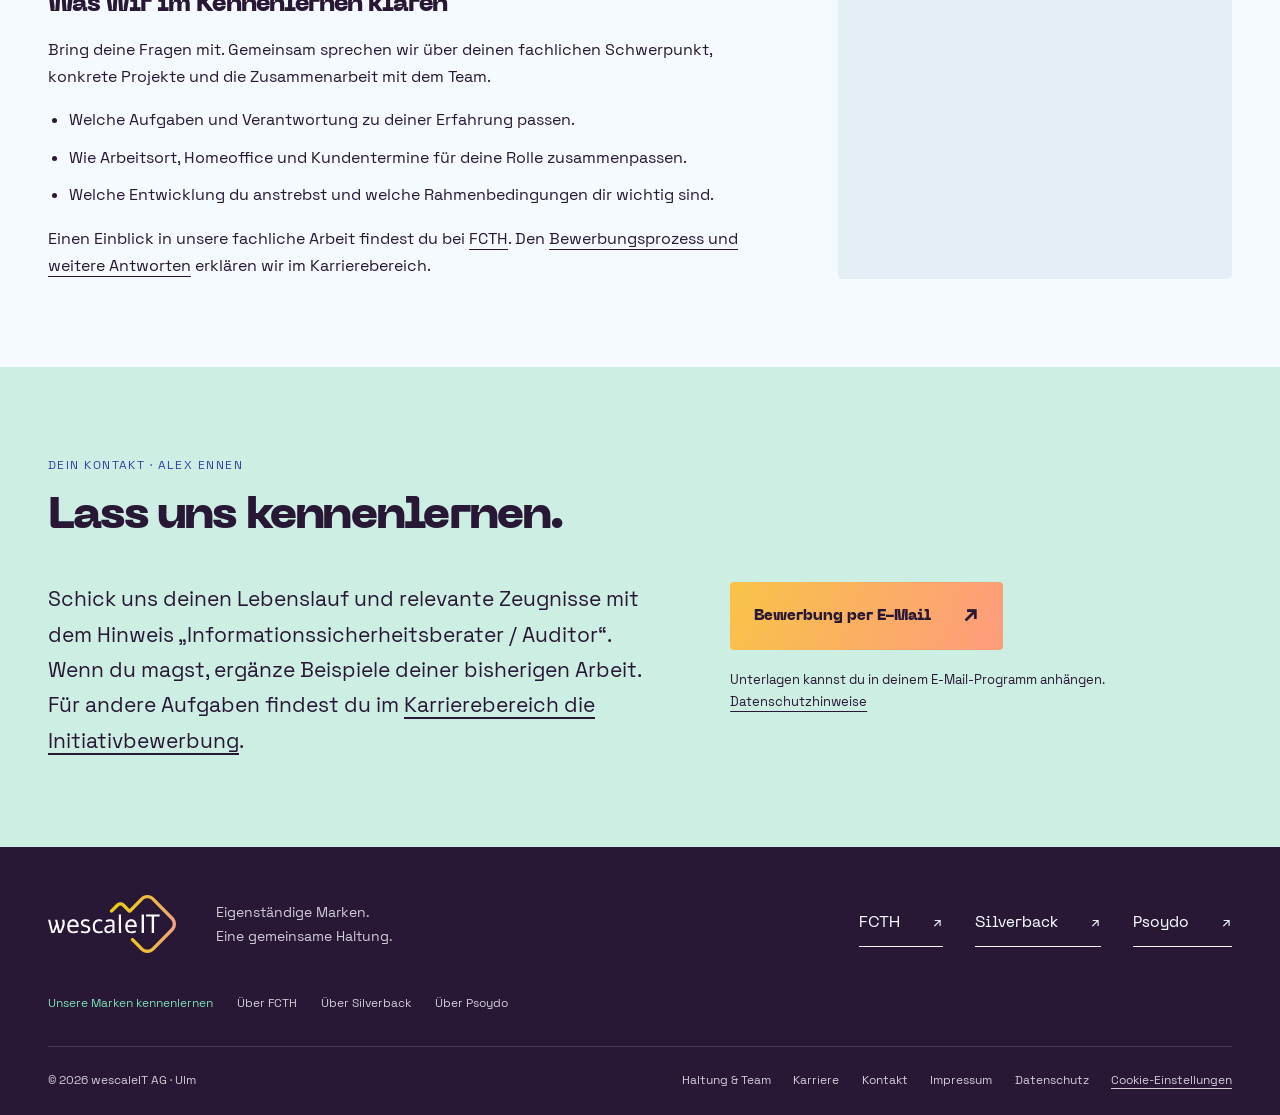
<file: job-informationssicherheit.html>
<!doctype html>
<html lang="de" data-wf-page="668fa56077741f9b4753d822" data-wf-site="667be573688917dae466ae1f">
<head><meta charset="utf-8"><meta name="viewport" content="width=device-width, initial-scale=1"><title>Informationssicherheitsberater / Auditor (m/w/d) | wescaleIT AG</title>
<meta name="description" content="Deine Karriere bei wescaleIT unter der Marke FCTH. Informationssicherheitsberatung und Audit in Vollzeit, unbefristet."><meta property="og:title" content="Informationssicherheitsberater / Auditor (m/w/d) | wescaleIT AG"><meta property="og:description" content="Deine Karriere bei wescaleIT unter der Marke FCTH. Informationssicherheitsberatung und Audit in Vollzeit, unbefristet."><meta property="og:type" content="website"><meta name="robots" content="noindex, nofollow"><meta name="theme-color" content="#281835"><link rel="icon" href="images/favicon.png"><link rel="stylesheet" href="css/dachmarke.css"><script src="js/dachmarke.js" defer></script><script src="js/analytics.js" defer></script></head>
<body><a class="skip-link" href="#inhalt">Zum Inhalt springen</a>
<header class="site-nav"><div class="wrap nav-inner"><a class="logo" href="index.html" aria-label="wescaleIT Startseite"><img src="images/wescaleIT_logo.svg" alt="wescaleIT" width="128" height="58"></a><button class="menu-toggle" aria-expanded="false" aria-controls="main-navigation" hidden>Menü <span aria-hidden="true">+</span></button><nav id="main-navigation" aria-label="Hauptnavigation"><a href="index.html#marken">Unsere Marken</a><a href="ueber-uns.html">Haltung & Team</a><a href="karriere.html">Karriere</a><a href="kontakt.html">Kontakt</a></nav></div></header>
<main id="inhalt" tabindex="-1"><header class="page-hero"><div class="wrap"><p class="eyebrow">FCTH · Beratung & Audit</p><h1>Informationssicherheitsberater / Auditor <span class="job-suffix">(m/w/d)</span></h1><p class="lead">Vollzeit · unbefristet · wescaleIT AG</p><a class="button" href="#bewerben">Lass uns kennenlernen<span aria-hidden="true">↗</span></a></div></header><section class="section paper"><div class="wrap job-layout"><div class="prose" id="job-description"><p class="lead">Unter unserer Marke FCTH arbeitest du mit Unternehmen daran, Informationssicherheit verständlich und umsetzbar zu machen.</p><section class="job-section"><h2>Was du bei uns machst</h2><ul><li>Du begleitest den Aufbau und die Weiterentwicklung von Informationssicherheits-Managementsystemen.</li><li>Du führst GAP-Analysen, Risikoanalysen und interne Audits durch.</li><li>Du übersetzt Anforderungen aus ISO 27001, TISAX oder BSI IT-Grundschutz in praxistaugliche Maßnahmen.</li><li>Du arbeitest mit den Menschen beim Kunden zusammen und übernimmst Verantwortung für deine Themen.</li></ul></section><section class="job-section"><h2>Was du mitbringst</h2><ul><li>Erste praktische Erfahrung in Informationssicherheit, Beratung oder Audit.</li><li>Interesse an Managementsystemen und die Fähigkeit, komplexe Themen verständlich zu erklären.</li><li>Eigeninitiative, Verlässlichkeit und die Bereitschaft, auch unbequeme Fragen zu stellen.</li><li>Lust, Wissen zu teilen und gemeinsam mit uns weiterzulernen.</li></ul></section><section class="job-section"><h2>Was dich erwartet</h2><p>Kurze Wege, moderne Apple-Ausstattung und Raum für eigene Ideen. Interne Schulungen, externe Weiterbildungen und der Austausch im Team unterstützen deine Entwicklung. Das Arbeitsmodell stimmen wir mit deinen Aufgaben, deinem Team und deiner Lebenssituation ab.</p><a class="draft-link " href="karriere.html#leistungen"><span class="draft-arrow" aria-hidden="true">↗</span><span>So arbeiten wir</span></a></section><section class="job-section"><h2>Was wir im Kennenlernen klären</h2><p>Bring deine Fragen mit. Gemeinsam sprechen wir über deinen fachlichen Schwerpunkt, konkrete Projekte und die Zusammenarbeit mit dem Team.</p><ul><li>Welche Aufgaben und Verantwortung zu deiner Erfahrung passen.</li><li>Wie Arbeitsort, Homeoffice und Kundentermine für deine Rolle zusammenpassen.</li><li>Welche Entwicklung du anstrebst und welche Rahmenbedingungen dir wichtig sind.</li></ul><p>Einen Einblick in unsere fachliche Arbeit findest du bei <a href="https://www.ciso2hero.com/beratung">FCTH</a>. Den <a href="karriere.html#fragen">Bewerbungsprozess und weitere Antworten</a> erklären wir im Karrierebereich.</p></section></div><aside class="job-facts"><p class="eyebrow">Auf einen Blick</p><dl><dt>Arbeitgeber</dt><dd>wescaleIT AG</dd><dt>Marke</dt><dd>FCTH · From CISO to Hero</dd><dt>Unternehmenssitz</dt><dd>Ulm</dd><dt>Dein Ansprechpartner</dt><dd>Alex Ennen</dd></dl><a class="text-link" href="karriere.html#jobs">Alle offenen Stellen<span aria-hidden="true">↗</span></a></aside></div></section><section class="section mint" id="bewerben"><div class="wrap"><div class="section-heading"><p class="eyebrow">Dein Kontakt · Alex Ennen</p><h2>Lass uns kennenlernen.</h2></div><div class="split"><p class="lead">Schick uns deinen Lebenslauf und relevante Zeugnisse mit dem Hinweis „Informationssicherheitsberater / Auditor“. Wenn du magst, ergänze Beispiele deiner bisherigen Arbeit. Für andere Aufgaben findest du im <a href="karriere.html#bewerben">Karrierebereich die Initiativbewerbung</a>.</p><div><a class="button" href="mailto:info@wescaleit.com?subject=Bewerbung%20Informationssicherheitsberater%20%2F%20Auditor">Bewerbung per E-Mail<span aria-hidden="true">↗</span></a><p class="small">Unterlagen kannst du in deinem E-Mail-Programm anhängen. <a href="datenschutz.html">Datenschutzhinweise</a></p></div></div></div></section></main>
<footer class="site-footer"><div class="wrap"><div class="footer-top"><div><a class="logo" href="index.html"><img src="images/wescaleIT_logo.svg" alt="wescaleIT AG" width="128" height="58"></a><p>Eigenständige Marken.<br>Eine gemeinsame Haltung.</p></div><nav aria-label="Unsere Marken"><a class="text-link" href="https://www.ciso2hero.com/">FCTH<span aria-hidden="true">↗</span></a><a class="text-link" href="https://www.silverback-network.com">Silverback<span aria-hidden="true">↗</span></a><a class="text-link" href="https://psoydo.com/de/">Psoydo<span aria-hidden="true">↗</span></a></nav></div><nav class="brand-profile-links" aria-label="Markenporträts auf wescaleIT"><span>Unsere Marken kennenlernen</span><a href="marke-fcth.html">Über FCTH</a><a href="marke-silverback.html">Über Silverback</a><a href="marke-psoydo.html">Über Psoydo</a></nav><div class="footer-bottom"><span>© <span class="current-year">2026</span> wescaleIT AG · Ulm</span><nav aria-label="Unternehmen und Rechtliches"><a href="ueber-uns.html">Haltung & Team</a><a href="karriere.html">Karriere</a><a href="kontakt.html">Kontakt</a><a href="impressum.html">Impressum</a><a href="datenschutz.html">Datenschutz</a><button class="cookie-settings" type="button" data-statistics-settings hidden>Cookie-Einstellungen</button></nav></div></div></footer>
<dialog id="statistics-consent" class="consent-dialog" aria-labelledby="statistics-title" aria-describedby="statistics-description"><p class="eyebrow">Deine Privatsphäre</p><h2 id="statistics-title">Dürfen wir mitlernen?</h2><p id="statistics-description">Mit deiner Zustimmung nutzen wir Google Analytics, um zu verstehen, wie unsere Website genutzt wird. Dabei werden Nutzungsdaten an Google übertragen und Statistik-Cookies gesetzt. Ohne Zustimmung bleibt Analytics ausgeschaltet. Die Website funktioniert mit beiden Entscheidungen.</p><p id="statistics-status" class="small"></p><p class="small">Deine Auswahl speichern wir für 180 Tage auf diesem Gerät. Über „Cookie-Einstellungen“ im Footer kannst du sie jederzeit ändern oder widerrufen. <a href="datenschutz.html">Datenschutzhinweise</a></p><div class="consent-actions"><button type="button" data-statistics-deny>Ohne Statistik fortfahren</button><button type="button" data-statistics-accept>Statistik erlauben</button></div></dialog></body></html>
</file>
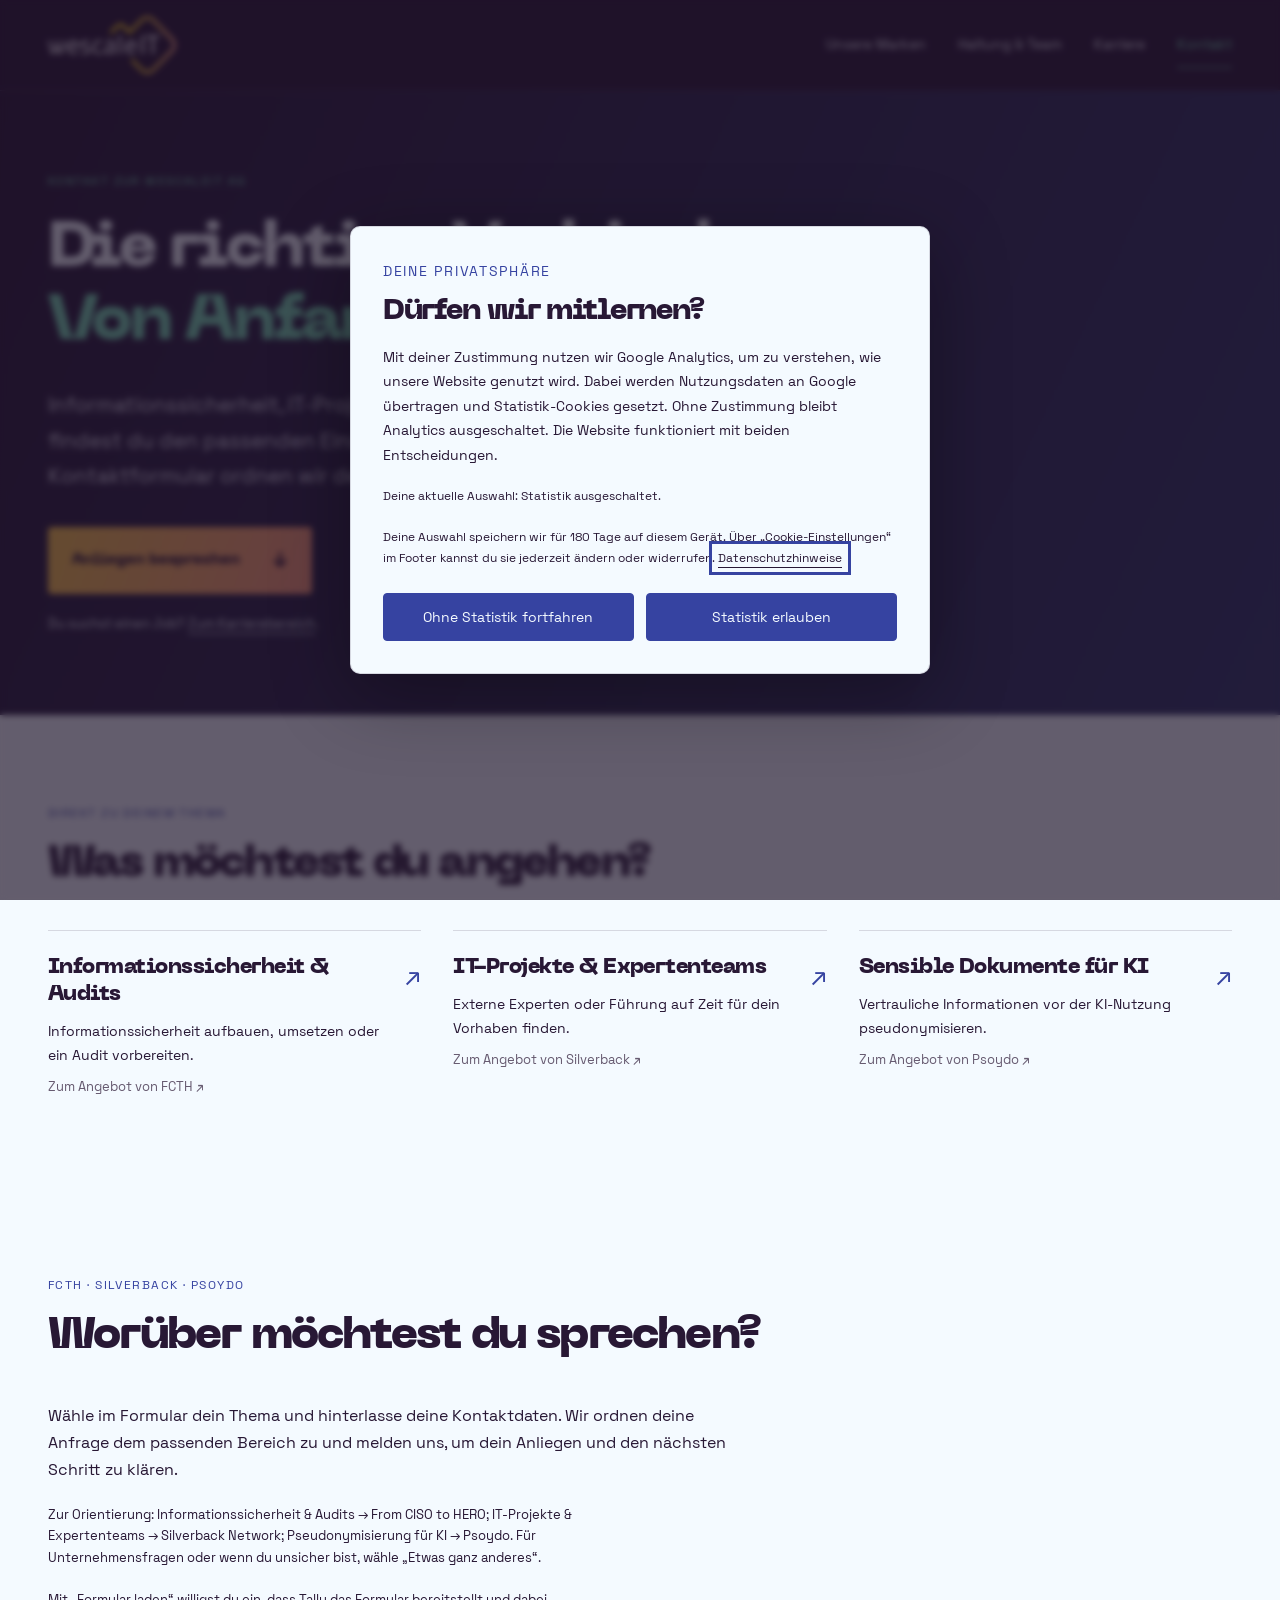
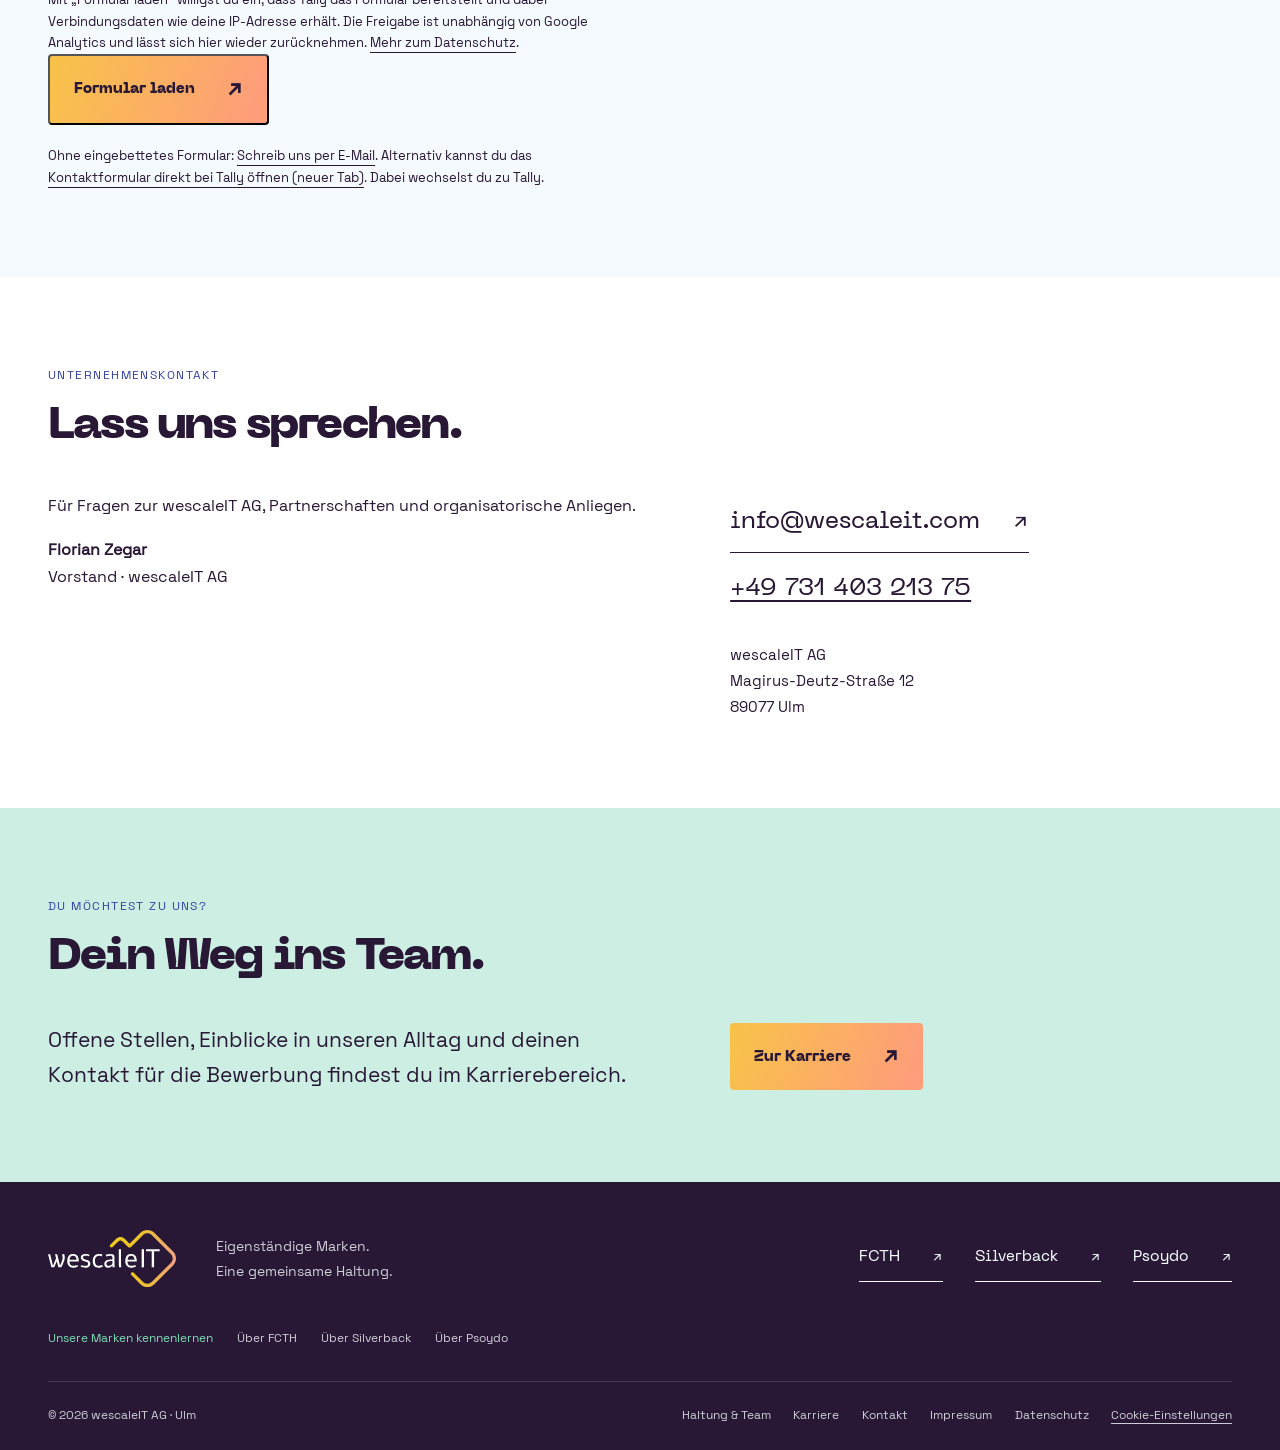
<file: kontakt.html>
<!doctype html>
<html lang="de" data-wf-page="668fa56077741f9b4753d822" data-wf-site="667be573688917dae466ae1f">
<head><meta charset="utf-8"><meta name="viewport" content="width=device-width, initial-scale=1"><title>Kontakt zum Unternehmen | wescaleIT AG</title>
<meta name="description" content="Direkt zu FCTH, Silverback und Psoydo oder zum Unternehmenskontakt der wescaleIT AG in Ulm."><meta property="og:title" content="Kontakt zum Unternehmen | wescaleIT AG"><meta property="og:description" content="Direkt zu FCTH, Silverback und Psoydo oder zum Unternehmenskontakt der wescaleIT AG in Ulm."><meta property="og:type" content="website"><meta name="robots" content="noindex, nofollow"><meta name="theme-color" content="#281835"><link rel="icon" href="images/favicon.png"><link rel="stylesheet" href="css/dachmarke.css"><script src="js/dachmarke.js" defer></script><script src="js/analytics.js" defer></script><link rel="stylesheet" href="css/contact-form.css"><script src="js/contact-form.js" defer></script></head>
<body><a class="skip-link" href="#inhalt">Zum Inhalt springen</a>
<header class="site-nav"><div class="wrap nav-inner"><a class="logo" href="index.html" aria-label="wescaleIT Startseite"><img src="images/wescaleIT_logo.svg" alt="wescaleIT" width="128" height="58"></a><button class="menu-toggle" aria-expanded="false" aria-controls="main-navigation" hidden>Menü <span aria-hidden="true">+</span></button><nav id="main-navigation" aria-label="Hauptnavigation"><a href="index.html#marken">Unsere Marken</a><a href="ueber-uns.html">Haltung & Team</a><a href="karriere.html">Karriere</a><a href="kontakt.html" aria-current="page">Kontakt</a></nav></div></header>
<main id="inhalt" tabindex="-1"><header class="page-hero"><div class="wrap"><p class="eyebrow">Kontakt zur wescaleIT AG</p><h1>Die richtige Verbindung.<br><em>Von Anfang an.</em></h1><p class="lead">Informationssicherheit, IT-Projekte oder sensible Dokumente für KI: Hier findest du den passenden Einstieg. Noch unsicher? Über das Kontaktformular ordnen wir deine Anfrage dem richtigen Bereich zu.</p><a class="button" href="#kontaktformular">Anliegen besprechen<span aria-hidden="true">↓</span></a><p class="small">Du suchst einen Job? <a href="karriere.html">Zum Karrierebereich</a>.</p></div></header><section class="section paper"><div class="wrap"><div class="section-heading"><p class="eyebrow">Direkt zu deinem Thema</p><h2>Was möchtest du angehen?</h2></div><div class="contact-routes"><a class="route" href="https://www.ciso2hero.com/"><div><h3>Informationssicherheit &amp; Audits</h3><p>Informationssicherheit aufbauen, umsetzen oder ein Audit vorbereiten.</p><small>Zum Angebot von FCTH ↗</small></div><span aria-hidden="true">↗</span></a><a class="route" href="https://www.silverback-network.com"><div><h3>IT-Projekte &amp; Expertenteams</h3><p>Externe Experten oder Führung auf Zeit für dein Vorhaben finden.</p><small>Zum Angebot von Silverback ↗</small></div><span aria-hidden="true">↗</span></a><a class="route" href="https://psoydo.com/de/"><div><h3>Sensible Dokumente für KI</h3><p>Vertrauliche Informationen vor der KI-Nutzung pseudonymisieren.</p><small>Zum Angebot von Psoydo ↗</small></div><span aria-hidden="true">↗</span></a></div></div></section><section class="section paper" id="kontaktformular"><div class="wrap"><div class="section-heading"><p class="eyebrow">FCTH · Silverback · Psoydo</p><h2>Worüber möchtest du sprechen?</h2></div><div class="contact-form-shell" data-contact-form><p>Wähle im Formular dein Thema und hinterlasse deine Kontaktdaten. Wir ordnen deine Anfrage dem passenden Bereich zu und melden uns, um dein Anliegen und den nächsten Schritt zu klären.</p><p class="small">Zur Orientierung: Informationssicherheit &amp; Audits → From CISO to HERO; IT-Projekte &amp; Expertenteams → Silverback Network; Pseudonymisierung für KI → Psoydo. Für Unternehmensfragen oder wenn du unsicher bist, wähle „Etwas ganz anderes“.</p><div data-form-consent><p class="small">Mit „Formular laden“ willigst du ein, dass Tally das Formular bereitstellt und dabei Verbindungsdaten wie deine IP-Adresse erhält. Die Freigabe ist unabhängig von Google Analytics und lässt sich hier wieder zurücknehmen. <a href="datenschutz.html#tally">Mehr zum Datenschutz</a>.</p><button class="button" type="button" data-form-load aria-controls="contact-form-embed" aria-expanded="false" hidden>Formular laden <span aria-hidden="true">↗</span></button></div><div id="contact-form-embed" hidden></div><button type="button" class="cookie-settings" data-form-unload hidden>Formular deaktivieren</button><p class="small">Ohne eingebettetes Formular: <a href="mailto:info@wescaleit.com">Schreib uns per E-Mail</a>. Alternativ kannst du das <a href="https://tally.so/r/ja1WdE" target="_blank" rel="noopener noreferrer">Kontaktformular direkt bei Tally öffnen (neuer Tab)</a>. Dabei wechselst du zu Tally.</p></div></div></section><section class="section "><div class="wrap"><div class="section-heading"><p class="eyebrow">Unternehmenskontakt</p><h2>Lass uns sprechen.</h2></div><div class="split"><div class="prose"><p>Für Fragen zur wescaleIT AG, Partnerschaften und organisatorische Anliegen.</p><p><strong>Florian Zegar</strong><br>Vorstand · wescaleIT AG</p></div><div class="contact-details"><a class="text-link" href="mailto:info@wescaleit.com">info@wescaleit.com<span aria-hidden="true">↗</span></a><a href="tel:+4973140321375">+49 731 403 213 75</a><address>wescaleIT AG<br>Magirus-Deutz-Straße 12<br>89077 Ulm</address></div></div></div></section><section class="section mint"><div class="wrap"><div class="section-heading"><p class="eyebrow">Du möchtest zu uns?</p><h2>Dein Weg ins Team.</h2></div><div class="split"><p class="lead">Offene Stellen, Einblicke in unseren Alltag und deinen Kontakt für die Bewerbung findest du im Karrierebereich.</p><a class="button" href="karriere.html">Zur Karriere<span aria-hidden="true">↗</span></a></div></div></section></main>
<footer class="site-footer"><div class="wrap"><div class="footer-top"><div><a class="logo" href="index.html"><img src="images/wescaleIT_logo.svg" alt="wescaleIT AG" width="128" height="58"></a><p>Eigenständige Marken.<br>Eine gemeinsame Haltung.</p></div><nav aria-label="Unsere Marken"><a class="text-link" href="https://www.ciso2hero.com/">FCTH<span aria-hidden="true">↗</span></a><a class="text-link" href="https://www.silverback-network.com">Silverback<span aria-hidden="true">↗</span></a><a class="text-link" href="https://psoydo.com/de/">Psoydo<span aria-hidden="true">↗</span></a></nav></div><nav class="brand-profile-links" aria-label="Markenporträts auf wescaleIT"><span>Unsere Marken kennenlernen</span><a href="marke-fcth.html">Über FCTH</a><a href="marke-silverback.html">Über Silverback</a><a href="marke-psoydo.html">Über Psoydo</a></nav><div class="footer-bottom"><span>© <span class="current-year">2026</span> wescaleIT AG · Ulm</span><nav aria-label="Unternehmen und Rechtliches"><a href="ueber-uns.html">Haltung & Team</a><a href="karriere.html">Karriere</a><a href="kontakt.html">Kontakt</a><a href="impressum.html">Impressum</a><a href="datenschutz.html">Datenschutz</a><button class="cookie-settings" type="button" data-statistics-settings hidden>Cookie-Einstellungen</button></nav></div></div></footer>
<dialog id="statistics-consent" class="consent-dialog" aria-labelledby="statistics-title" aria-describedby="statistics-description"><p class="eyebrow">Deine Privatsphäre</p><h2 id="statistics-title">Dürfen wir mitlernen?</h2><p id="statistics-description">Mit deiner Zustimmung nutzen wir Google Analytics, um zu verstehen, wie unsere Website genutzt wird. Dabei werden Nutzungsdaten an Google übertragen und Statistik-Cookies gesetzt. Ohne Zustimmung bleibt Analytics ausgeschaltet. Die Website funktioniert mit beiden Entscheidungen.</p><p id="statistics-status" class="small"></p><p class="small">Deine Auswahl speichern wir für 180 Tage auf diesem Gerät. Über „Cookie-Einstellungen“ im Footer kannst du sie jederzeit ändern oder widerrufen. <a href="datenschutz.html">Datenschutzhinweise</a></p><div class="consent-actions"><button type="button" data-statistics-deny>Ohne Statistik fortfahren</button><button type="button" data-statistics-accept>Statistik erlauben</button></div></dialog></body></html>
</file>
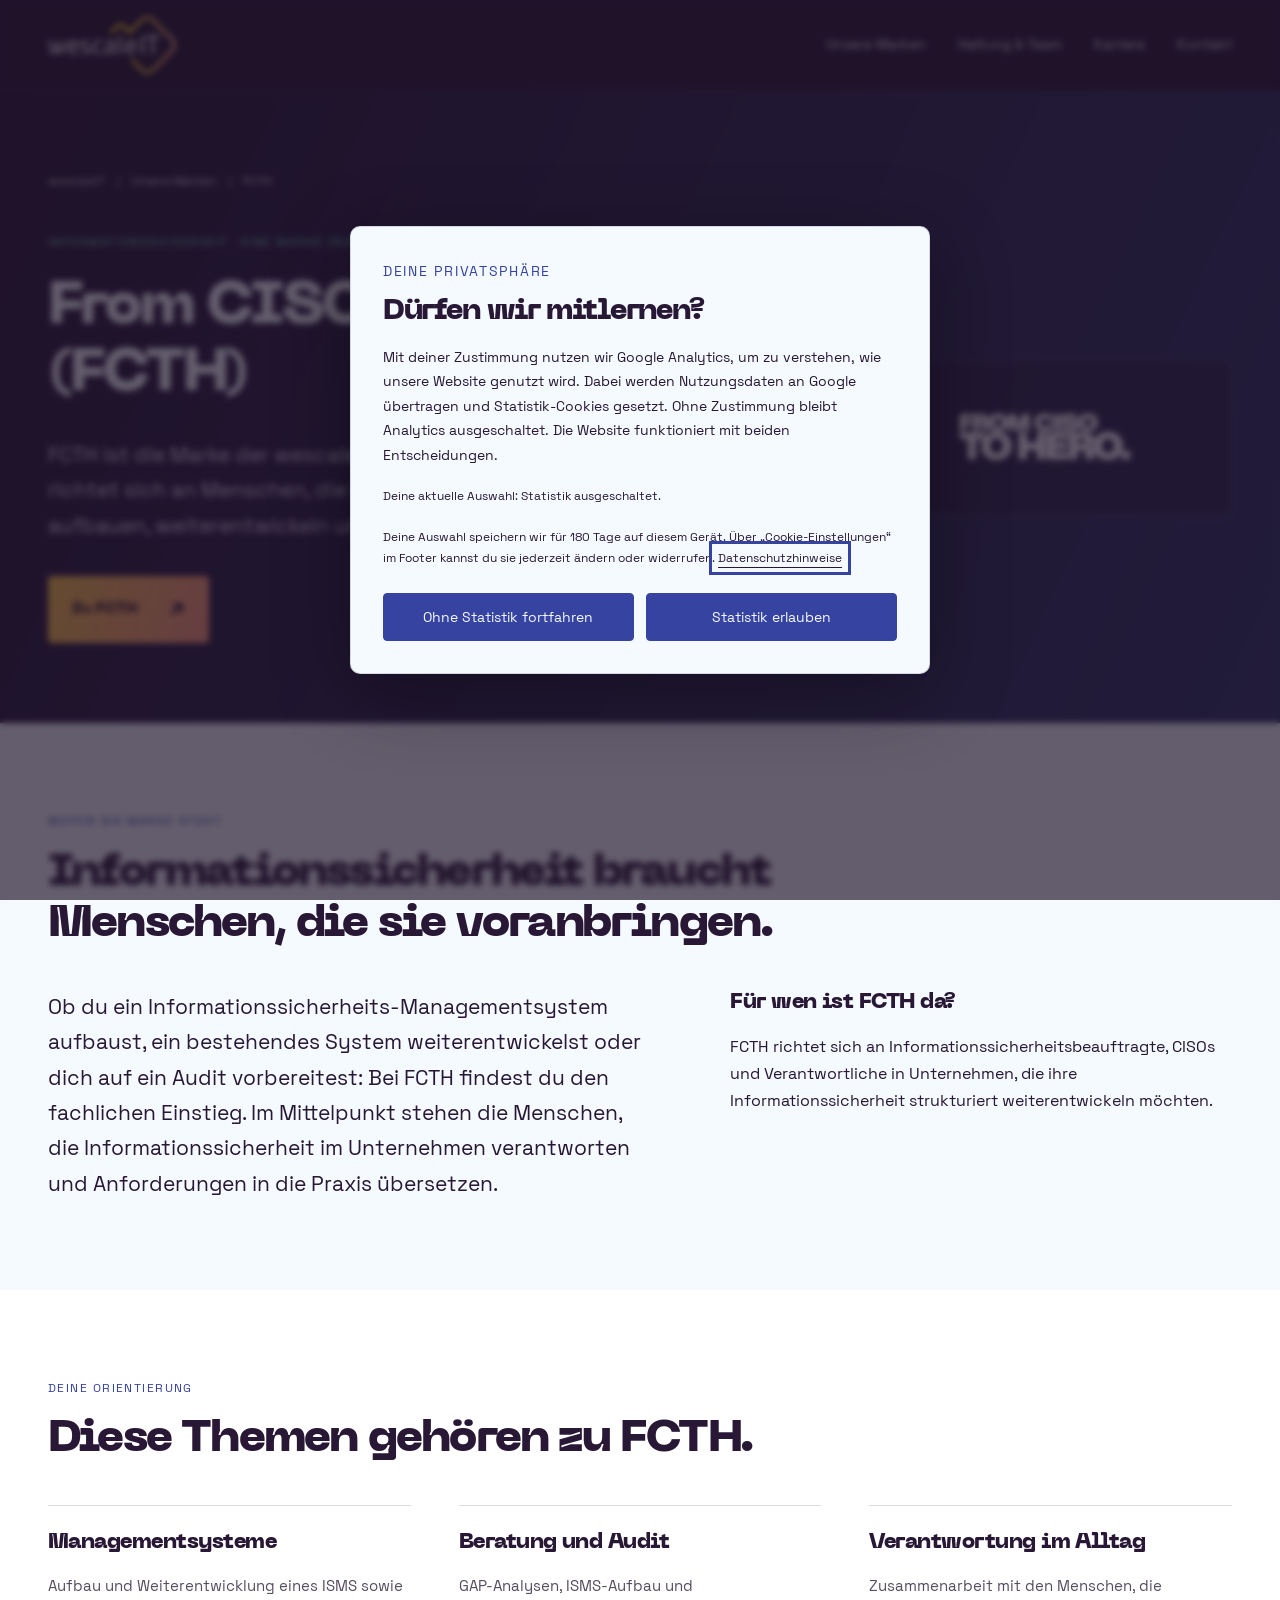
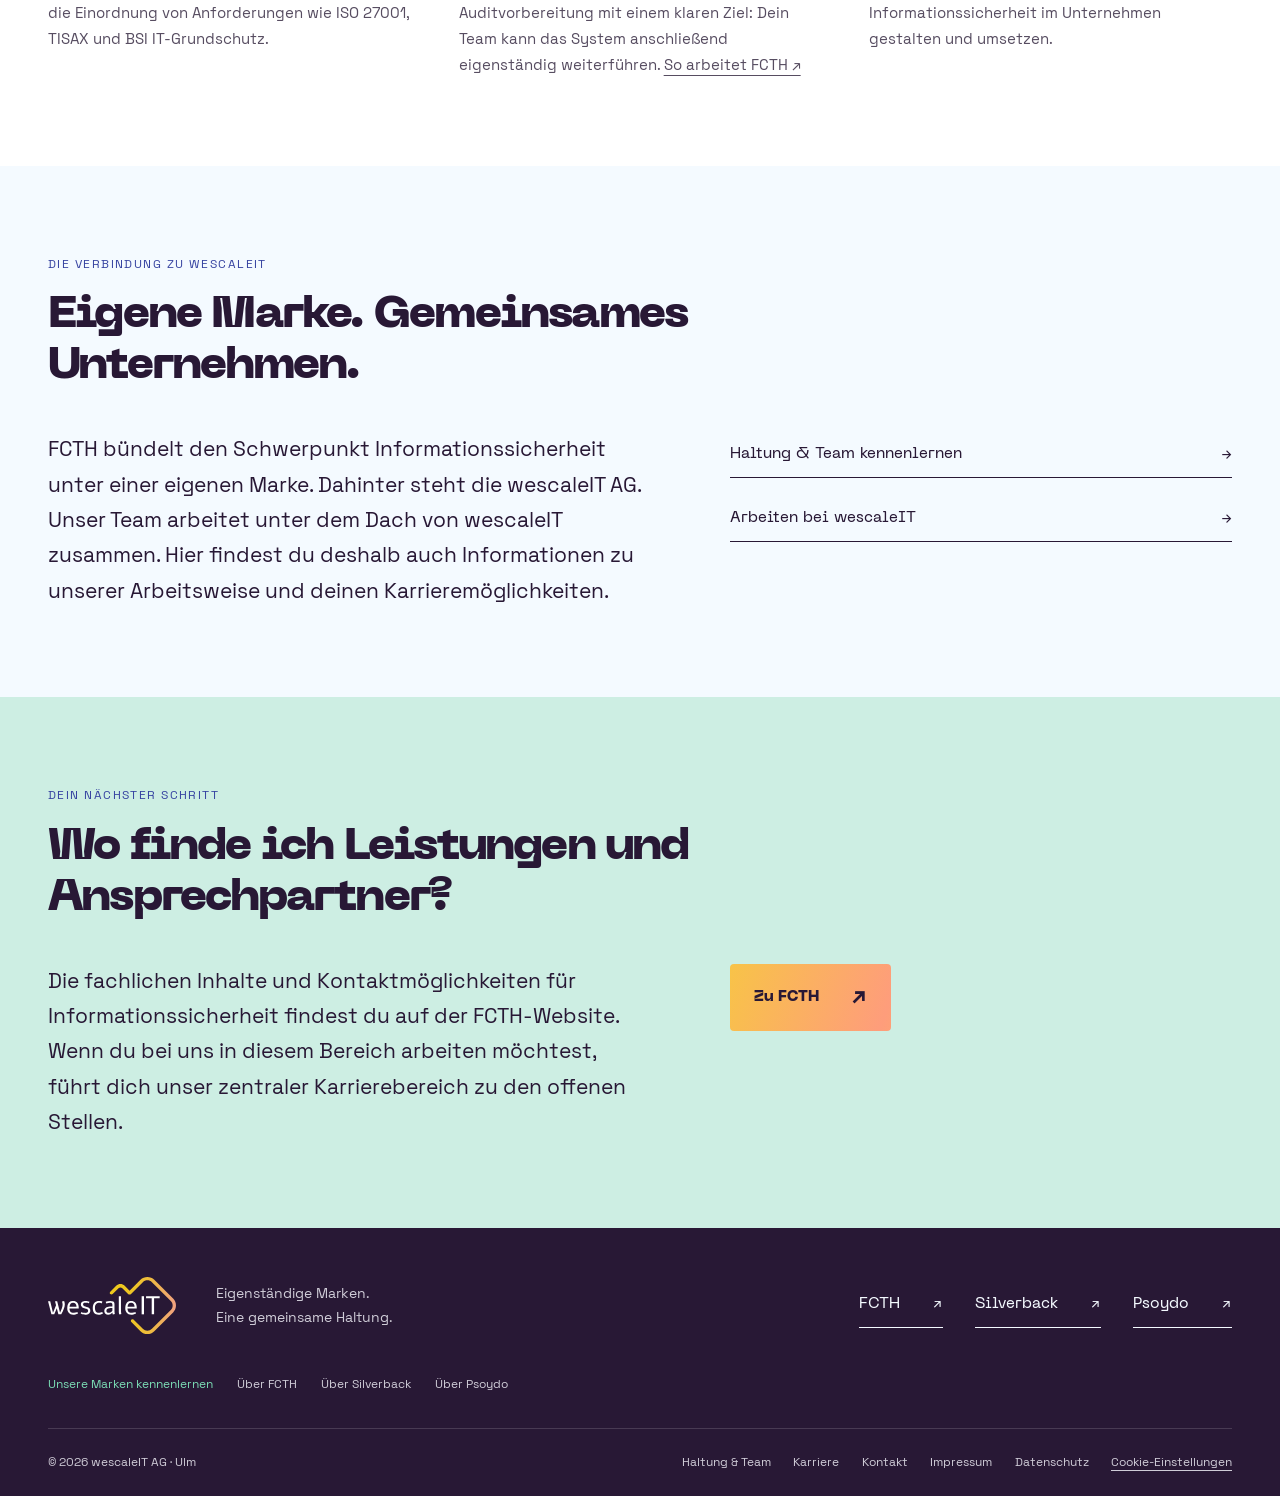
<file: marke-fcth.html>
<!doctype html>
<html lang="de" data-wf-page="668fa56077741f9b4753d822" data-wf-site="667be573688917dae466ae1f">
<head><meta charset="utf-8"><meta name="viewport" content="width=device-width, initial-scale=1"><title>FCTH: Informationssicherheit unter dem Dach von wescaleIT</title>
<meta name="description" content="FCTH ist die Marke der wescaleIT AG für Informationssicherheit. Sie richtet sich an Menschen, die Sicherheit in ihrem Unternehmen aufbauen, weiterentwickeln und im Alltag wirksam machen wollen."><meta property="og:title" content="FCTH: Informationssicherheit unter dem Dach von wescaleIT"><meta property="og:description" content="FCTH ist die Marke der wescaleIT AG für Informationssicherheit. Sie richtet sich an Menschen, die Sicherheit in ihrem Unternehmen aufbauen, weiterentwickeln und im Alltag wirksam machen wollen."><meta property="og:type" content="website"><meta name="robots" content="noindex, nofollow"><meta name="theme-color" content="#281835"><link rel="icon" href="images/favicon.png"><link rel="stylesheet" href="css/dachmarke.css"><script src="js/dachmarke.js" defer></script><script type="application/ld+json">{"@context": "https://schema.org", "@graph": [{"@type": "Organization", "@id": "https://wescaleit.com/#organization", "name": "wescaleIT AG", "url": "https://wescaleit.com/", "description": "Das gemeinsame Unternehmensdach für FCTH, Silverback und Psoydo mit Standort in Ulm.", "brand": [{"@id": "https://wescaleit.com/#brand-fcth"}, {"@id": "https://wescaleit.com/#brand-silverback"}, {"@id": "https://wescaleit.com/#brand-psoydo"}], "logo": "https://wescaleit.com/images/wescaleIT_logo.svg", "telephone": "+49 731 403 213 75", "email": "info@wescaleit.com", "address": {"@type": "PostalAddress", "streetAddress": "Magirus-Deutz-Straße 12", "postalCode": "89077", "addressLocality": "Ulm", "addressCountry": "DE"}}, {"@type": "Brand", "@id": "https://wescaleit.com/#brand-fcth", "name": "From CISO to Hero", "url": "https://www.ciso2hero.com/", "description": "Informationssicherheit", "alternateName": "FCTH"}, {"@type": "Brand", "@id": "https://wescaleit.com/#brand-silverback", "name": "Silverback Network", "url": "https://www.silverback-network.com/", "description": "Staffing & Managementberatung"}, {"@type": "Brand", "@id": "https://wescaleit.com/#brand-psoydo", "name": "Psoydo", "url": "https://psoydo.com/de/", "description": "Pseudonymisierung für die Nutzung sensibler Informationen mit KI"}]}</script><script src="js/analytics.js" defer></script></head>
<body><a class="skip-link" href="#inhalt">Zum Inhalt springen</a>
<header class="site-nav"><div class="wrap nav-inner"><a class="logo" href="index.html" aria-label="wescaleIT Startseite"><img src="images/wescaleIT_logo.svg" alt="wescaleIT" width="128" height="58"></a><button class="menu-toggle" aria-expanded="false" aria-controls="main-navigation" hidden>Menü <span aria-hidden="true">+</span></button><nav id="main-navigation" aria-label="Hauptnavigation"><a href="index.html#marken">Unsere Marken</a><a href="ueber-uns.html">Haltung & Team</a><a href="karriere.html">Karriere</a><a href="kontakt.html">Kontakt</a></nav></div></header>
<main id="inhalt" tabindex="-1"><header class="page-hero brand-profile profile-fcth"><div class="wrap"><nav class="breadcrumbs" aria-label="Brotkrümelnavigation"><a href="index.html">wescaleIT</a><span aria-hidden="true">/</span><a href="index.html#marken">Unsere Marken</a><span aria-hidden="true">/</span><span aria-current="page">FCTH</span></nav><div class="profile-intro"><div><p class="eyebrow">Informationssicherheit · Eine Marke der wescaleIT AG</p><h1>From CISO to Hero (FCTH)</h1><p class="lead">FCTH ist die Marke der wescaleIT AG für Informationssicherheit. Sie richtet sich an Menschen, die Sicherheit in ihrem Unternehmen aufbauen, weiterentwickeln und im Alltag wirksam machen wollen.</p><a class="button" href="https://www.ciso2hero.com/">Zu FCTH <span aria-hidden="true">↗</span></a></div><div class="profile-logo"><img src="assets/brands/fcth-logo-clean.png" alt="From CISO to Hero" width="280" height="90"></div></div></div></header>
<section class="section paper"><div class="wrap"><div class="section-heading"><p class="eyebrow">Wofür die Marke steht</p><h2>Informationssicherheit braucht Menschen, die sie voranbringen.</h2></div><div class="split"><p class="lead">Ob du ein Informationssicherheits-Managementsystem aufbaust, ein bestehendes System weiterentwickelst oder dich auf ein Audit vorbereitest: Bei FCTH findest du den fachlichen Einstieg. Im Mittelpunkt stehen die Menschen, die Informationssicherheit im Unternehmen verantworten und Anforderungen in die Praxis übersetzen.</p><div class="prose"><h3>Für wen ist FCTH da?</h3><p>FCTH richtet sich an Informationssicherheitsbeauftragte, CISOs und Verantwortliche in Unternehmen, die ihre Informationssicherheit strukturiert weiterentwickeln möchten.</p></div></div></div></section>
<section class="section"><div class="wrap"><div class="section-heading"><p class="eyebrow">Deine Orientierung</p><h2>Diese Themen gehören zu FCTH.</h2></div><div class="values three"><article><h3>Managementsysteme</h3><p>Aufbau und Weiterentwicklung eines ISMS sowie die Einordnung von Anforderungen wie ISO 27001, TISAX und BSI IT-Grundschutz.</p></article><article><h3>Beratung und Audit</h3><p>GAP-Analysen, ISMS-Aufbau und Auditvorbereitung mit einem klaren Ziel: Dein Team kann das System anschließend eigenständig weiterführen. <a href="https://www.ciso2hero.com/beratung">So arbeitet FCTH ↗</a></p></article><article><h3>Verantwortung im Alltag</h3><p>Zusammenarbeit mit den Menschen, die Informationssicherheit im Unternehmen gestalten und umsetzen.</p></article></div></div></section>
<section class="section paper"><div class="wrap"><div class="section-heading"><p class="eyebrow">Die Verbindung zu wescaleIT</p><h2>Eigene Marke. Gemeinsames Unternehmen.</h2></div><div class="split"><p class="lead">FCTH bündelt den Schwerpunkt Informationssicherheit unter einer eigenen Marke. Dahinter steht die wescaleIT AG. Unser Team arbeitet unter dem Dach von wescaleIT zusammen. Hier findest du deshalb auch Informationen zu unserer Arbeitsweise und deinen Karrieremöglichkeiten.</p><div class="company-links"><a class="text-link" href="ueber-uns.html">Haltung &amp; Team kennenlernen <span aria-hidden="true">→</span></a><a class="text-link" href="karriere.html">Arbeiten bei wescaleIT <span aria-hidden="true">→</span></a></div></div></div></section>
<section class="section mint"><div class="wrap"><div class="section-heading"><p class="eyebrow">Dein nächster Schritt</p><h2>Wo finde ich Leistungen und Ansprechpartner?</h2></div><div class="split"><p class="lead">Die fachlichen Inhalte und Kontaktmöglichkeiten für Informationssicherheit findest du auf der FCTH-Website. Wenn du bei uns in diesem Bereich arbeiten möchtest, führt dich unser zentraler Karrierebereich zu den offenen Stellen.</p><div><a class="button" href="https://www.ciso2hero.com/">Zu FCTH <span aria-hidden="true">↗</span></a></div></div></div></section></main>
<footer class="site-footer"><div class="wrap"><div class="footer-top"><div><a class="logo" href="index.html"><img src="images/wescaleIT_logo.svg" alt="wescaleIT AG" width="128" height="58"></a><p>Eigenständige Marken.<br>Eine gemeinsame Haltung.</p></div><nav aria-label="Unsere Marken"><a class="text-link" href="https://www.ciso2hero.com/">FCTH<span aria-hidden="true">↗</span></a><a class="text-link" href="https://www.silverback-network.com">Silverback<span aria-hidden="true">↗</span></a><a class="text-link" href="https://psoydo.com/de/">Psoydo<span aria-hidden="true">↗</span></a></nav></div><nav class="brand-profile-links" aria-label="Markenporträts auf wescaleIT"><span>Unsere Marken kennenlernen</span><a href="marke-fcth.html">Über FCTH</a><a href="marke-silverback.html">Über Silverback</a><a href="marke-psoydo.html">Über Psoydo</a></nav><div class="footer-bottom"><span>© <span class="current-year">2026</span> wescaleIT AG · Ulm</span><nav aria-label="Unternehmen und Rechtliches"><a href="ueber-uns.html">Haltung & Team</a><a href="karriere.html">Karriere</a><a href="kontakt.html">Kontakt</a><a href="impressum.html">Impressum</a><a href="datenschutz.html">Datenschutz</a><button class="cookie-settings" type="button" data-statistics-settings hidden>Cookie-Einstellungen</button></nav></div></div></footer>
<dialog id="statistics-consent" class="consent-dialog" aria-labelledby="statistics-title" aria-describedby="statistics-description"><p class="eyebrow">Deine Privatsphäre</p><h2 id="statistics-title">Dürfen wir mitlernen?</h2><p id="statistics-description">Mit deiner Zustimmung nutzen wir Google Analytics, um zu verstehen, wie unsere Website genutzt wird. Dabei werden Nutzungsdaten an Google übertragen und Statistik-Cookies gesetzt. Ohne Zustimmung bleibt Analytics ausgeschaltet. Die Website funktioniert mit beiden Entscheidungen.</p><p id="statistics-status" class="small"></p><p class="small">Deine Auswahl speichern wir für 180 Tage auf diesem Gerät. Über „Cookie-Einstellungen“ im Footer kannst du sie jederzeit ändern oder widerrufen. <a href="datenschutz.html">Datenschutzhinweise</a></p><div class="consent-actions"><button type="button" data-statistics-deny>Ohne Statistik fortfahren</button><button type="button" data-statistics-accept>Statistik erlauben</button></div></dialog></body></html>
</file>
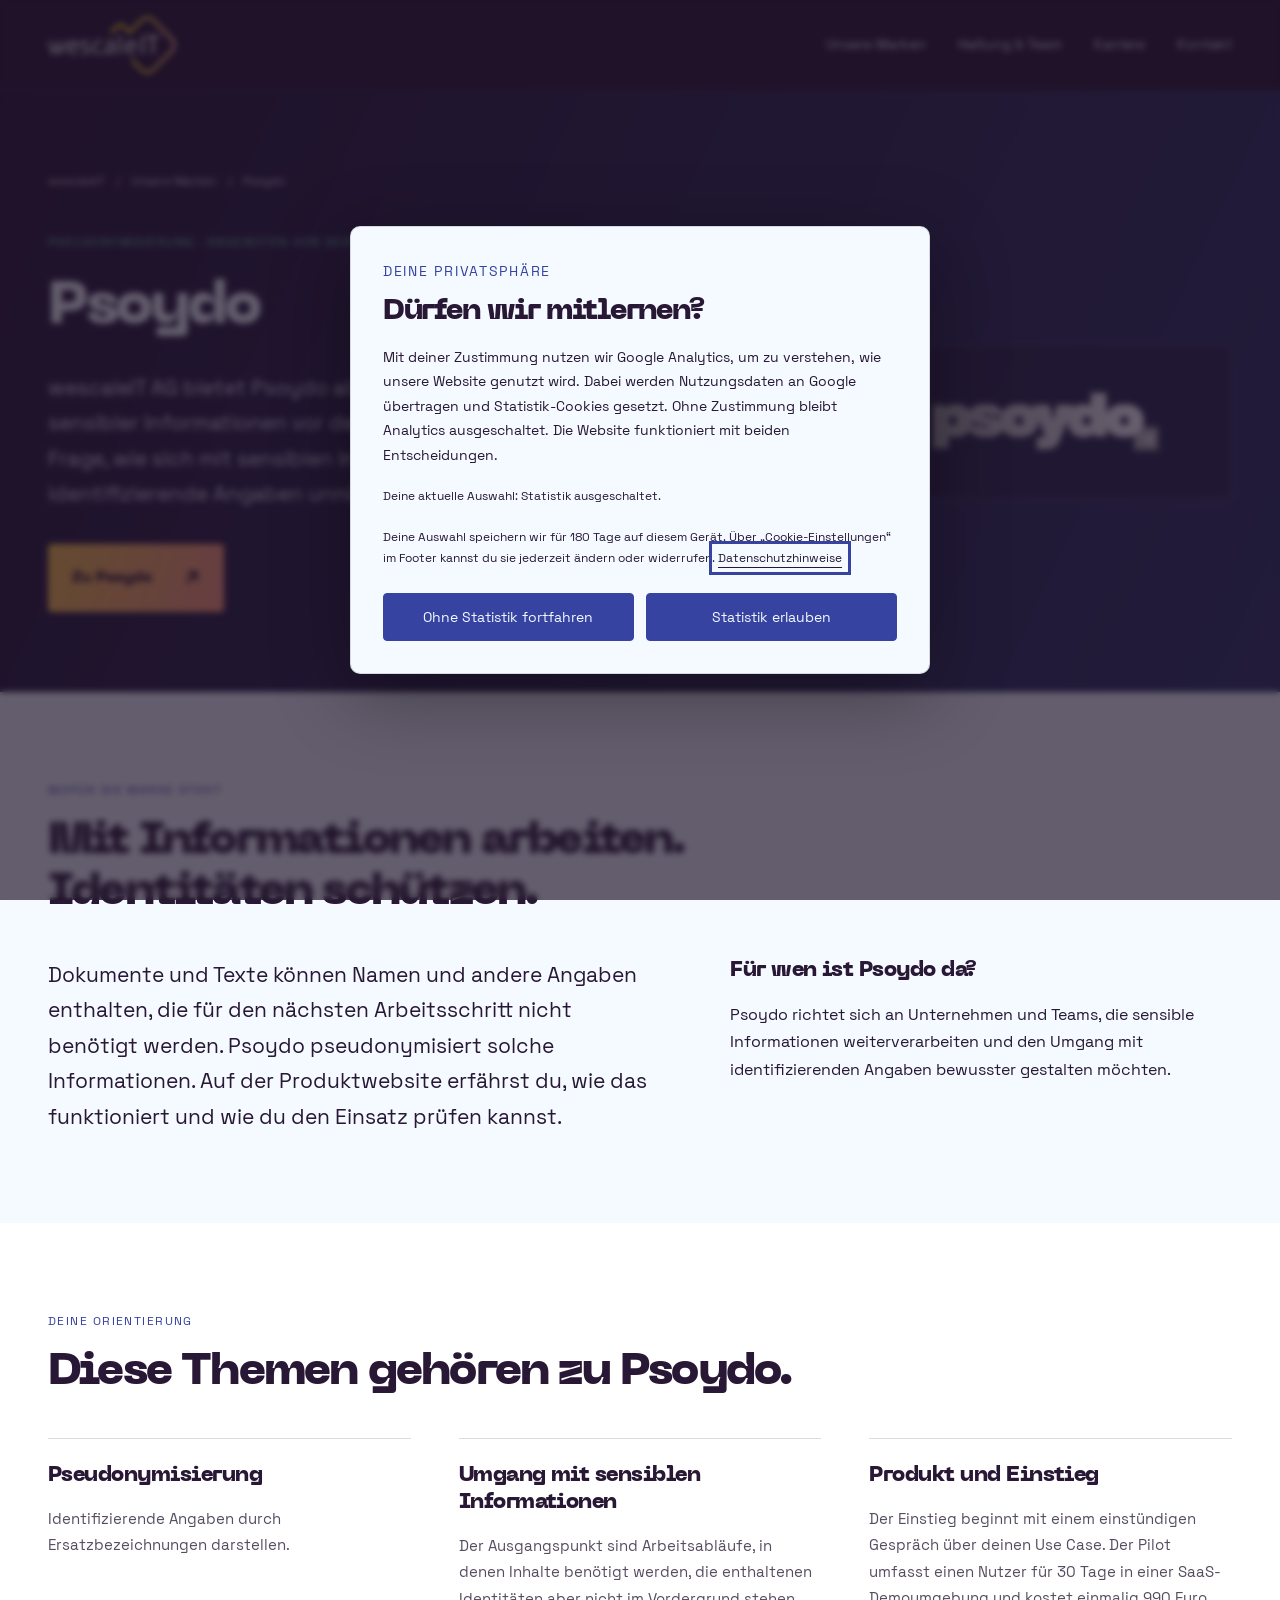
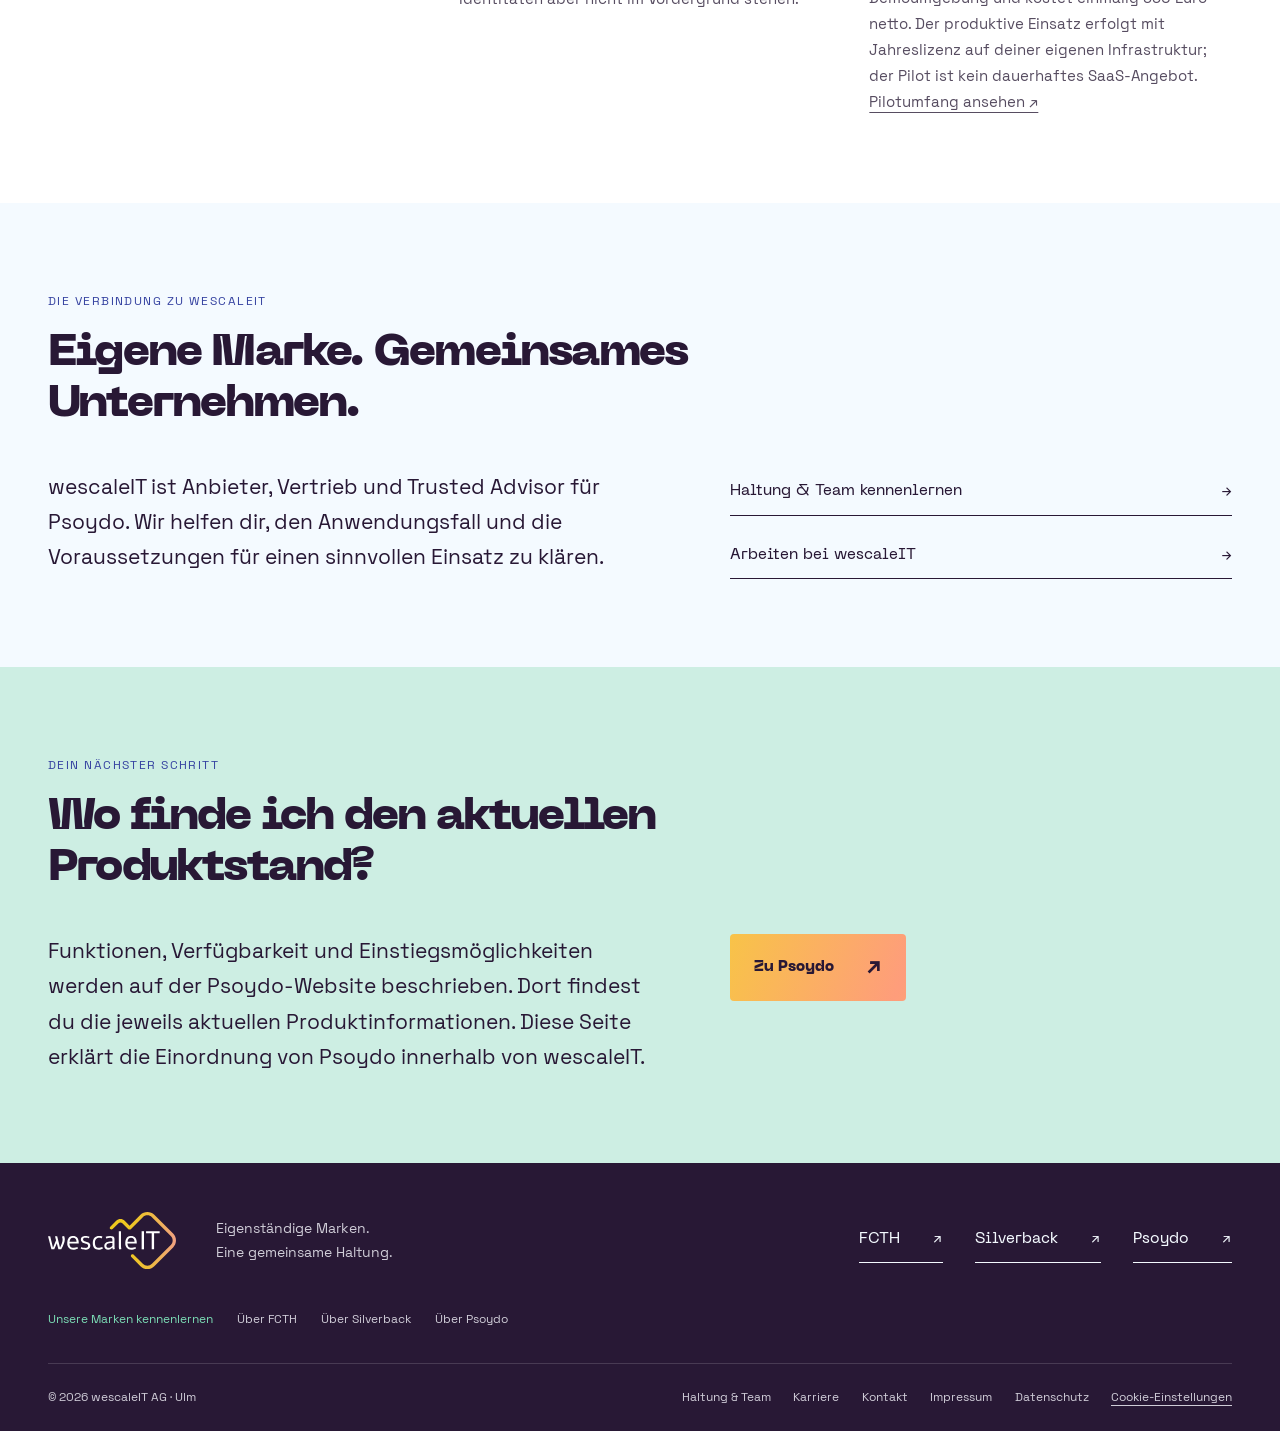
<file: marke-psoydo.html>
<!doctype html>
<html lang="de" data-wf-page="668fa56077741f9b4753d822" data-wf-site="667be573688917dae466ae1f">
<head><meta charset="utf-8"><meta name="viewport" content="width=device-width, initial-scale=1"><title>Psoydo: Pseudonymisierung unter dem Dach von wescaleIT</title>
<meta name="description" content="wescaleIT AG bietet Psoydo als Lösung für die Pseudonymisierung sensibler Informationen vor der KI-Nutzung an. Im Mittelpunkt steht die Frage, wie sich mit sensiblen Informationen arbeiten lässt, ohne identifizierende Angaben unnötig offenzulegen."><meta property="og:title" content="Psoydo: Pseudonymisierung unter dem Dach von wescaleIT"><meta property="og:description" content="wescaleIT AG bietet Psoydo als Lösung für die Pseudonymisierung sensibler Informationen vor der KI-Nutzung an. Im Mittelpunkt steht die Frage, wie sich mit sensiblen Informationen arbeiten lässt, ohne identifizierende Angaben unnötig offenzulegen."><meta property="og:type" content="website"><meta name="robots" content="noindex, nofollow"><meta name="theme-color" content="#281835"><link rel="icon" href="images/favicon.png"><link rel="stylesheet" href="css/dachmarke.css"><script src="js/dachmarke.js" defer></script><script type="application/ld+json">{"@context": "https://schema.org", "@graph": [{"@type": "Organization", "@id": "https://wescaleit.com/#organization", "name": "wescaleIT AG", "url": "https://wescaleit.com/", "description": "Das gemeinsame Unternehmensdach für FCTH, Silverback und Psoydo mit Standort in Ulm.", "brand": [{"@id": "https://wescaleit.com/#brand-fcth"}, {"@id": "https://wescaleit.com/#brand-silverback"}, {"@id": "https://wescaleit.com/#brand-psoydo"}], "logo": "https://wescaleit.com/images/wescaleIT_logo.svg", "telephone": "+49 731 403 213 75", "email": "info@wescaleit.com", "address": {"@type": "PostalAddress", "streetAddress": "Magirus-Deutz-Straße 12", "postalCode": "89077", "addressLocality": "Ulm", "addressCountry": "DE"}}, {"@type": "Brand", "@id": "https://wescaleit.com/#brand-fcth", "name": "From CISO to Hero", "url": "https://www.ciso2hero.com/", "description": "Informationssicherheit", "alternateName": "FCTH"}, {"@type": "Brand", "@id": "https://wescaleit.com/#brand-silverback", "name": "Silverback Network", "url": "https://www.silverback-network.com/", "description": "Staffing & Managementberatung"}, {"@type": "Brand", "@id": "https://wescaleit.com/#brand-psoydo", "name": "Psoydo", "url": "https://psoydo.com/de/", "description": "Pseudonymisierung für die Nutzung sensibler Informationen mit KI"}]}</script><script src="js/analytics.js" defer></script></head>
<body><a class="skip-link" href="#inhalt">Zum Inhalt springen</a>
<header class="site-nav"><div class="wrap nav-inner"><a class="logo" href="index.html" aria-label="wescaleIT Startseite"><img src="images/wescaleIT_logo.svg" alt="wescaleIT" width="128" height="58"></a><button class="menu-toggle" aria-expanded="false" aria-controls="main-navigation" hidden>Menü <span aria-hidden="true">+</span></button><nav id="main-navigation" aria-label="Hauptnavigation"><a href="index.html#marken">Unsere Marken</a><a href="ueber-uns.html">Haltung & Team</a><a href="karriere.html">Karriere</a><a href="kontakt.html">Kontakt</a></nav></div></header>
<main id="inhalt" tabindex="-1"><header class="page-hero brand-profile profile-psoydo"><div class="wrap"><nav class="breadcrumbs" aria-label="Brotkrümelnavigation"><a href="index.html">wescaleIT</a><span aria-hidden="true">/</span><a href="index.html#marken">Unsere Marken</a><span aria-hidden="true">/</span><span aria-current="page">Psoydo</span></nav><div class="profile-intro"><div><p class="eyebrow">Pseudonymisierung · Angeboten von der wescaleIT AG</p><h1>Psoydo</h1><p class="lead">wescaleIT AG bietet Psoydo als Lösung für die Pseudonymisierung sensibler Informationen vor der KI-Nutzung an. Im Mittelpunkt steht die Frage, wie sich mit sensiblen Informationen arbeiten lässt, ohne identifizierende Angaben unnötig offenzulegen.</p><a class="button" href="https://psoydo.com/de/">Zu Psoydo <span aria-hidden="true">↗</span></a></div><div class="profile-logo"><img src="assets/brands/psoydo-negative.webp" alt="Psoydo" width="280" height="90"></div></div></div></header>
<section class="section paper"><div class="wrap"><div class="section-heading"><p class="eyebrow">Wofür die Marke steht</p><h2>Mit Informationen arbeiten. Identitäten schützen.</h2></div><div class="split"><p class="lead">Dokumente und Texte können Namen und andere Angaben enthalten, die für den nächsten Arbeitsschritt nicht benötigt werden. Psoydo pseudonymisiert solche Informationen. Auf der Produktwebsite erfährst du, wie das funktioniert und wie du den Einsatz prüfen kannst.</p><div class="prose"><h3>Für wen ist Psoydo da?</h3><p>Psoydo richtet sich an Unternehmen und Teams, die sensible Informationen weiterverarbeiten und den Umgang mit identifizierenden Angaben bewusster gestalten möchten.</p></div></div></div></section>
<section class="section"><div class="wrap"><div class="section-heading"><p class="eyebrow">Deine Orientierung</p><h2>Diese Themen gehören zu Psoydo.</h2></div><div class="values three"><article><h3>Pseudonymisierung</h3><p>Identifizierende Angaben durch Ersatzbezeichnungen darstellen.</p></article><article><h3>Umgang mit sensiblen Informationen</h3><p>Der Ausgangspunkt sind Arbeitsabläufe, in denen Inhalte benötigt werden, die enthaltenen Identitäten aber nicht im Vordergrund stehen.</p></article><article><h3>Produkt und Einstieg</h3><p>Der Einstieg beginnt mit einem einstündigen Gespräch über deinen Use Case. Der Pilot umfasst einen Nutzer für 30 Tage in einer SaaS-Demoumgebung und kostet einmalig 990 Euro netto. Der produktive Einsatz erfolgt mit Jahreslizenz auf deiner eigenen Infrastruktur; der Pilot ist kein dauerhaftes SaaS-Angebot. <a href="https://psoydo.com/de/preise#test">Pilotumfang ansehen ↗</a></p></article></div></div></section>
<section class="section paper"><div class="wrap"><div class="section-heading"><p class="eyebrow">Die Verbindung zu wescaleIT</p><h2>Eigene Marke. Gemeinsames Unternehmen.</h2></div><div class="split"><p class="lead">wescaleIT ist Anbieter, Vertrieb und Trusted Advisor für Psoydo. Wir helfen dir, den Anwendungsfall und die Voraussetzungen für einen sinnvollen Einsatz zu klären.</p><div class="company-links"><a class="text-link" href="ueber-uns.html">Haltung &amp; Team kennenlernen <span aria-hidden="true">→</span></a><a class="text-link" href="karriere.html">Arbeiten bei wescaleIT <span aria-hidden="true">→</span></a></div></div></div></section>
<section class="section mint"><div class="wrap"><div class="section-heading"><p class="eyebrow">Dein nächster Schritt</p><h2>Wo finde ich den aktuellen Produktstand?</h2></div><div class="split"><p class="lead">Funktionen, Verfügbarkeit und Einstiegsmöglichkeiten werden auf der Psoydo-Website beschrieben. Dort findest du die jeweils aktuellen Produktinformationen. Diese Seite erklärt die Einordnung von Psoydo innerhalb von wescaleIT.</p><div><a class="button" href="https://psoydo.com/de/">Zu Psoydo <span aria-hidden="true">↗</span></a></div></div></div></section></main>
<footer class="site-footer"><div class="wrap"><div class="footer-top"><div><a class="logo" href="index.html"><img src="images/wescaleIT_logo.svg" alt="wescaleIT AG" width="128" height="58"></a><p>Eigenständige Marken.<br>Eine gemeinsame Haltung.</p></div><nav aria-label="Unsere Marken"><a class="text-link" href="https://www.ciso2hero.com/">FCTH<span aria-hidden="true">↗</span></a><a class="text-link" href="https://www.silverback-network.com">Silverback<span aria-hidden="true">↗</span></a><a class="text-link" href="https://psoydo.com/de/">Psoydo<span aria-hidden="true">↗</span></a></nav></div><nav class="brand-profile-links" aria-label="Markenporträts auf wescaleIT"><span>Unsere Marken kennenlernen</span><a href="marke-fcth.html">Über FCTH</a><a href="marke-silverback.html">Über Silverback</a><a href="marke-psoydo.html">Über Psoydo</a></nav><div class="footer-bottom"><span>© <span class="current-year">2026</span> wescaleIT AG · Ulm</span><nav aria-label="Unternehmen und Rechtliches"><a href="ueber-uns.html">Haltung & Team</a><a href="karriere.html">Karriere</a><a href="kontakt.html">Kontakt</a><a href="impressum.html">Impressum</a><a href="datenschutz.html">Datenschutz</a><button class="cookie-settings" type="button" data-statistics-settings hidden>Cookie-Einstellungen</button></nav></div></div></footer>
<dialog id="statistics-consent" class="consent-dialog" aria-labelledby="statistics-title" aria-describedby="statistics-description"><p class="eyebrow">Deine Privatsphäre</p><h2 id="statistics-title">Dürfen wir mitlernen?</h2><p id="statistics-description">Mit deiner Zustimmung nutzen wir Google Analytics, um zu verstehen, wie unsere Website genutzt wird. Dabei werden Nutzungsdaten an Google übertragen und Statistik-Cookies gesetzt. Ohne Zustimmung bleibt Analytics ausgeschaltet. Die Website funktioniert mit beiden Entscheidungen.</p><p id="statistics-status" class="small"></p><p class="small">Deine Auswahl speichern wir für 180 Tage auf diesem Gerät. Über „Cookie-Einstellungen“ im Footer kannst du sie jederzeit ändern oder widerrufen. <a href="datenschutz.html">Datenschutzhinweise</a></p><div class="consent-actions"><button type="button" data-statistics-deny>Ohne Statistik fortfahren</button><button type="button" data-statistics-accept>Statistik erlauben</button></div></dialog></body></html>
</file>
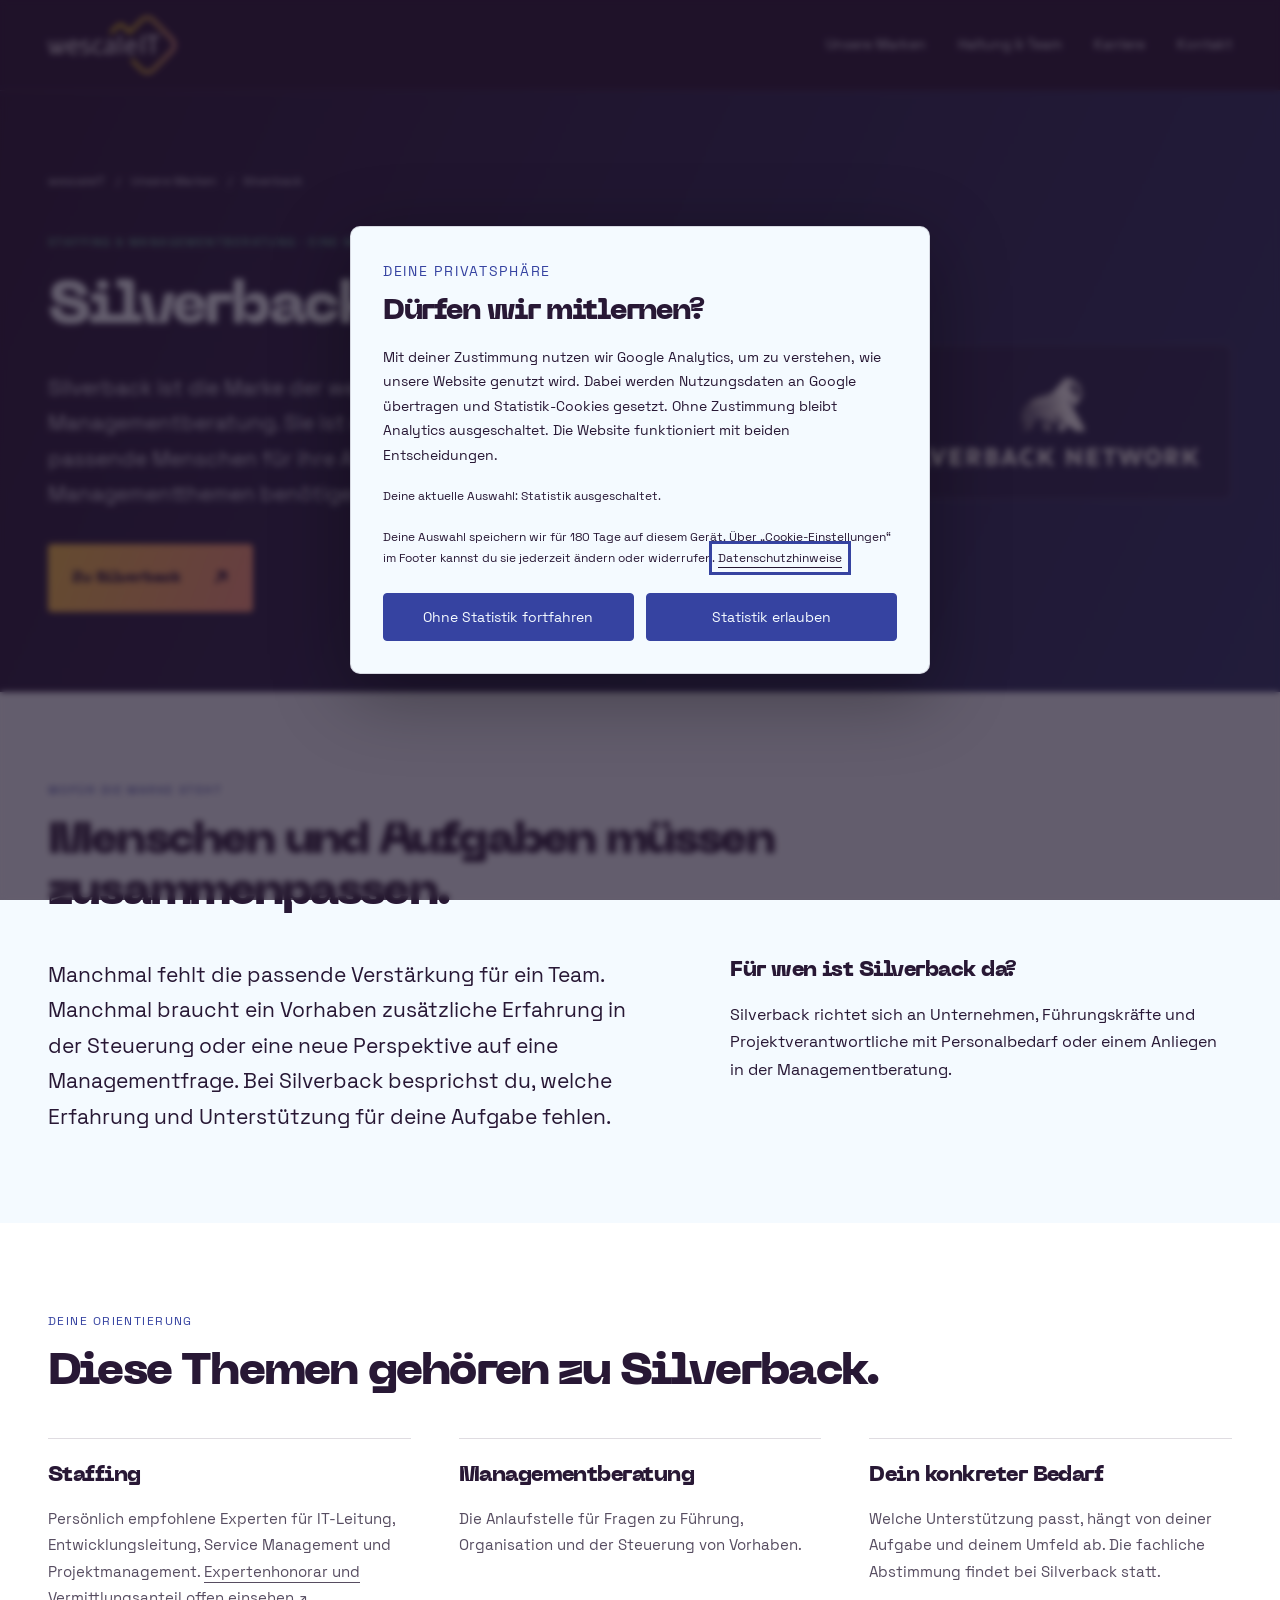
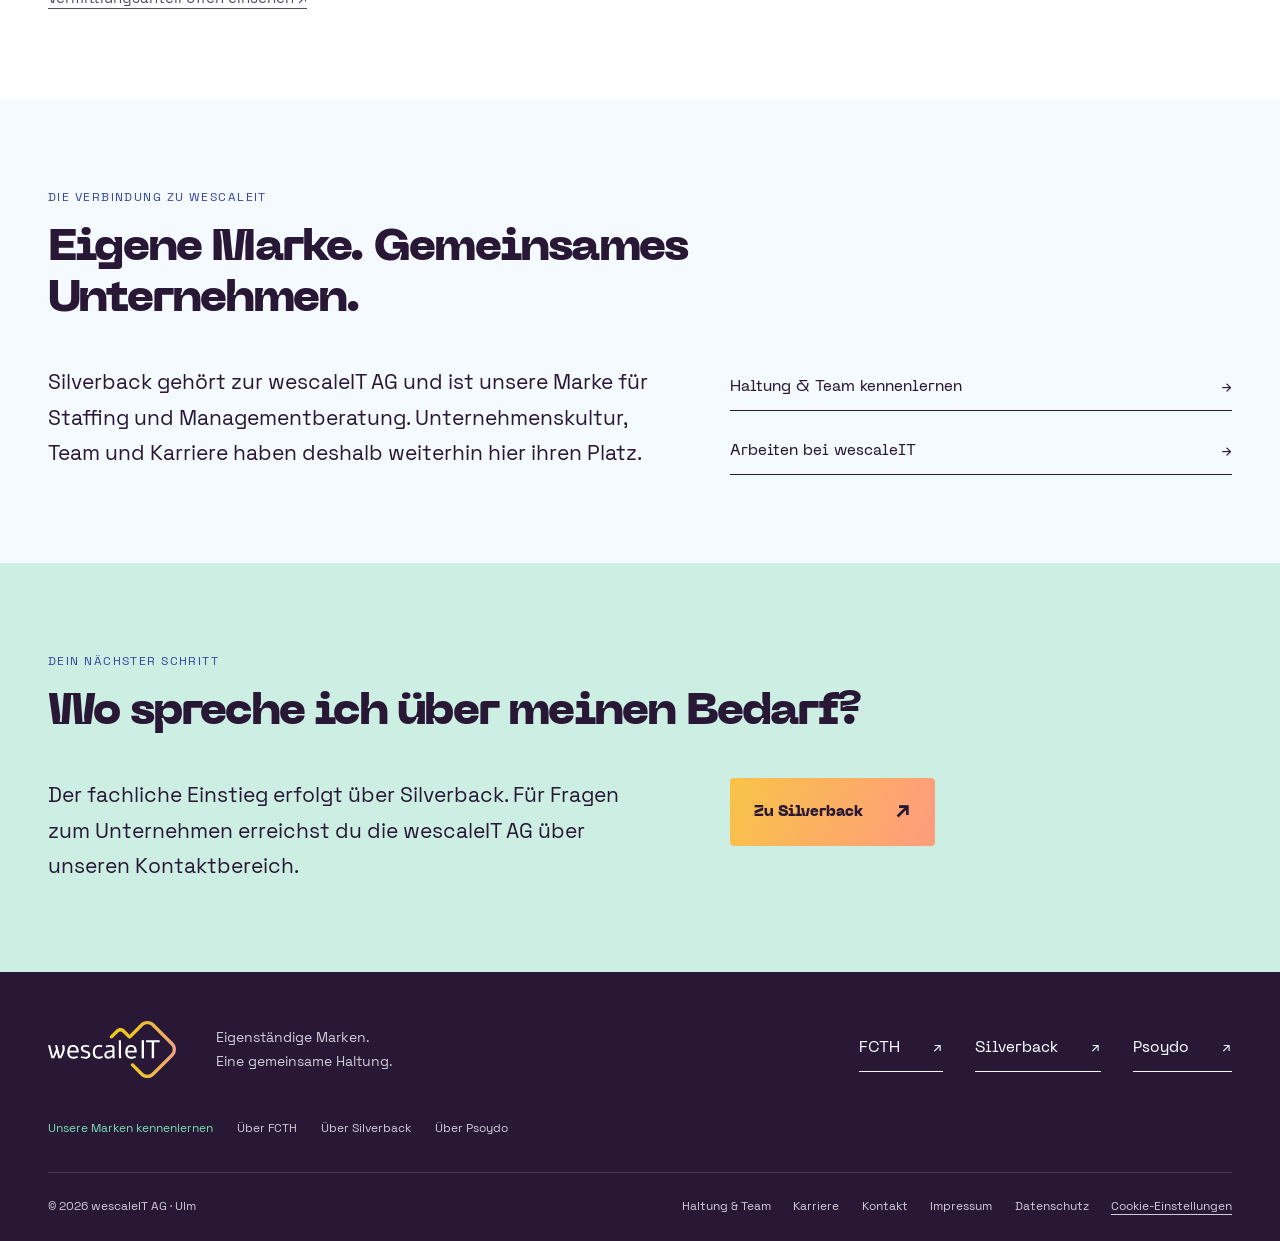
<file: marke-silverback.html>
<!doctype html>
<html lang="de" data-wf-page="668fa56077741f9b4753d822" data-wf-site="667be573688917dae466ae1f">
<head><meta charset="utf-8"><meta name="viewport" content="width=device-width, initial-scale=1"><title>Silverback: Staffing &amp; Managementberatung bei wescaleIT</title>
<meta name="description" content="Silverback ist die Marke der wescaleIT AG für Staffing und Managementberatung. Sie ist der Einstieg für Unternehmen, die passende Menschen für ihre Aufgaben suchen oder Unterstützung bei Managementthemen benötigen."><meta property="og:title" content="Silverback: Staffing &amp; Managementberatung bei wescaleIT"><meta property="og:description" content="Silverback ist die Marke der wescaleIT AG für Staffing und Managementberatung. Sie ist der Einstieg für Unternehmen, die passende Menschen für ihre Aufgaben suchen oder Unterstützung bei Managementthemen benötigen."><meta property="og:type" content="website"><meta name="robots" content="noindex, nofollow"><meta name="theme-color" content="#281835"><link rel="icon" href="images/favicon.png"><link rel="stylesheet" href="css/dachmarke.css"><script src="js/dachmarke.js" defer></script><script type="application/ld+json">{"@context": "https://schema.org", "@graph": [{"@type": "Organization", "@id": "https://wescaleit.com/#organization", "name": "wescaleIT AG", "url": "https://wescaleit.com/", "description": "Das gemeinsame Unternehmensdach für FCTH, Silverback und Psoydo mit Standort in Ulm.", "brand": [{"@id": "https://wescaleit.com/#brand-fcth"}, {"@id": "https://wescaleit.com/#brand-silverback"}, {"@id": "https://wescaleit.com/#brand-psoydo"}], "logo": "https://wescaleit.com/images/wescaleIT_logo.svg", "telephone": "+49 731 403 213 75", "email": "info@wescaleit.com", "address": {"@type": "PostalAddress", "streetAddress": "Magirus-Deutz-Straße 12", "postalCode": "89077", "addressLocality": "Ulm", "addressCountry": "DE"}}, {"@type": "Brand", "@id": "https://wescaleit.com/#brand-fcth", "name": "From CISO to Hero", "url": "https://www.ciso2hero.com/", "description": "Informationssicherheit", "alternateName": "FCTH"}, {"@type": "Brand", "@id": "https://wescaleit.com/#brand-silverback", "name": "Silverback Network", "url": "https://www.silverback-network.com/", "description": "Staffing & Managementberatung"}, {"@type": "Brand", "@id": "https://wescaleit.com/#brand-psoydo", "name": "Psoydo", "url": "https://psoydo.com/de/", "description": "Pseudonymisierung für die Nutzung sensibler Informationen mit KI"}]}</script><script src="js/analytics.js" defer></script></head>
<body><a class="skip-link" href="#inhalt">Zum Inhalt springen</a>
<header class="site-nav"><div class="wrap nav-inner"><a class="logo" href="index.html" aria-label="wescaleIT Startseite"><img src="images/wescaleIT_logo.svg" alt="wescaleIT" width="128" height="58"></a><button class="menu-toggle" aria-expanded="false" aria-controls="main-navigation" hidden>Menü <span aria-hidden="true">+</span></button><nav id="main-navigation" aria-label="Hauptnavigation"><a href="index.html#marken">Unsere Marken</a><a href="ueber-uns.html">Haltung & Team</a><a href="karriere.html">Karriere</a><a href="kontakt.html">Kontakt</a></nav></div></header>
<main id="inhalt" tabindex="-1"><header class="page-hero brand-profile profile-silverback"><div class="wrap"><nav class="breadcrumbs" aria-label="Brotkrümelnavigation"><a href="index.html">wescaleIT</a><span aria-hidden="true">/</span><a href="index.html#marken">Unsere Marken</a><span aria-hidden="true">/</span><span aria-current="page">Silverback</span></nav><div class="profile-intro"><div><p class="eyebrow">Staffing &amp; Managementberatung · Eine Marke der wescaleIT AG</p><h1>Silverback Network</h1><p class="lead">Silverback ist die Marke der wescaleIT AG für Staffing und Managementberatung. Sie ist der Einstieg für Unternehmen, die passende Menschen für ihre Aufgaben suchen oder Unterstützung bei Managementthemen benötigen.</p><a class="button" href="https://www.silverback-network.com">Zu Silverback <span aria-hidden="true">↗</span></a></div><div class="profile-logo"><img src="assets/brands/silverback-light.png" alt="Silverback Network" width="280" height="90"></div></div></div></header>
<section class="section paper"><div class="wrap"><div class="section-heading"><p class="eyebrow">Wofür die Marke steht</p><h2>Menschen und Aufgaben müssen zusammenpassen.</h2></div><div class="split"><p class="lead">Manchmal fehlt die passende Verstärkung für ein Team. Manchmal braucht ein Vorhaben zusätzliche Erfahrung in der Steuerung oder eine neue Perspektive auf eine Managementfrage. Bei Silverback besprichst du, welche Erfahrung und Unterstützung für deine Aufgabe fehlen.</p><div class="prose"><h3>Für wen ist Silverback da?</h3><p>Silverback richtet sich an Unternehmen, Führungskräfte und Projektverantwortliche mit Personalbedarf oder einem Anliegen in der Managementberatung.</p></div></div></div></section>
<section class="section"><div class="wrap"><div class="section-heading"><p class="eyebrow">Deine Orientierung</p><h2>Diese Themen gehören zu Silverback.</h2></div><div class="values three"><article><h3>Staffing</h3><p>Persönlich empfohlene Experten für IT-Leitung, Entwicklungsleitung, Service Management und Projektmanagement. <a href="https://www.silverback-network.com/#open-books">Expertenhonorar und Vermittlungsanteil offen einsehen ↗</a></p></article><article><h3>Managementberatung</h3><p>Die Anlaufstelle für Fragen zu Führung, Organisation und der Steuerung von Vorhaben.</p></article><article><h3>Dein konkreter Bedarf</h3><p>Welche Unterstützung passt, hängt von deiner Aufgabe und deinem Umfeld ab. Die fachliche Abstimmung findet bei Silverback statt.</p></article></div></div></section>
<section class="section paper"><div class="wrap"><div class="section-heading"><p class="eyebrow">Die Verbindung zu wescaleIT</p><h2>Eigene Marke. Gemeinsames Unternehmen.</h2></div><div class="split"><p class="lead">Silverback gehört zur wescaleIT AG und ist unsere Marke für Staffing und Managementberatung. Unternehmenskultur, Team und Karriere haben deshalb weiterhin hier ihren Platz.</p><div class="company-links"><a class="text-link" href="ueber-uns.html">Haltung &amp; Team kennenlernen <span aria-hidden="true">→</span></a><a class="text-link" href="karriere.html">Arbeiten bei wescaleIT <span aria-hidden="true">→</span></a></div></div></div></section>
<section class="section mint"><div class="wrap"><div class="section-heading"><p class="eyebrow">Dein nächster Schritt</p><h2>Wo spreche ich über meinen Bedarf?</h2></div><div class="split"><p class="lead">Der fachliche Einstieg erfolgt über Silverback. Für Fragen zum Unternehmen erreichst du die wescaleIT AG über unseren Kontaktbereich.</p><div><a class="button" href="https://www.silverback-network.com">Zu Silverback <span aria-hidden="true">↗</span></a></div></div></div></section></main>
<footer class="site-footer"><div class="wrap"><div class="footer-top"><div><a class="logo" href="index.html"><img src="images/wescaleIT_logo.svg" alt="wescaleIT AG" width="128" height="58"></a><p>Eigenständige Marken.<br>Eine gemeinsame Haltung.</p></div><nav aria-label="Unsere Marken"><a class="text-link" href="https://www.ciso2hero.com/">FCTH<span aria-hidden="true">↗</span></a><a class="text-link" href="https://www.silverback-network.com">Silverback<span aria-hidden="true">↗</span></a><a class="text-link" href="https://psoydo.com/de/">Psoydo<span aria-hidden="true">↗</span></a></nav></div><nav class="brand-profile-links" aria-label="Markenporträts auf wescaleIT"><span>Unsere Marken kennenlernen</span><a href="marke-fcth.html">Über FCTH</a><a href="marke-silverback.html">Über Silverback</a><a href="marke-psoydo.html">Über Psoydo</a></nav><div class="footer-bottom"><span>© <span class="current-year">2026</span> wescaleIT AG · Ulm</span><nav aria-label="Unternehmen und Rechtliches"><a href="ueber-uns.html">Haltung & Team</a><a href="karriere.html">Karriere</a><a href="kontakt.html">Kontakt</a><a href="impressum.html">Impressum</a><a href="datenschutz.html">Datenschutz</a><button class="cookie-settings" type="button" data-statistics-settings hidden>Cookie-Einstellungen</button></nav></div></div></footer>
<dialog id="statistics-consent" class="consent-dialog" aria-labelledby="statistics-title" aria-describedby="statistics-description"><p class="eyebrow">Deine Privatsphäre</p><h2 id="statistics-title">Dürfen wir mitlernen?</h2><p id="statistics-description">Mit deiner Zustimmung nutzen wir Google Analytics, um zu verstehen, wie unsere Website genutzt wird. Dabei werden Nutzungsdaten an Google übertragen und Statistik-Cookies gesetzt. Ohne Zustimmung bleibt Analytics ausgeschaltet. Die Website funktioniert mit beiden Entscheidungen.</p><p id="statistics-status" class="small"></p><p class="small">Deine Auswahl speichern wir für 180 Tage auf diesem Gerät. Über „Cookie-Einstellungen“ im Footer kannst du sie jederzeit ändern oder widerrufen. <a href="datenschutz.html">Datenschutzhinweise</a></p><div class="consent-actions"><button type="button" data-statistics-deny>Ohne Statistik fortfahren</button><button type="button" data-statistics-accept>Statistik erlauben</button></div></dialog></body></html>
</file>
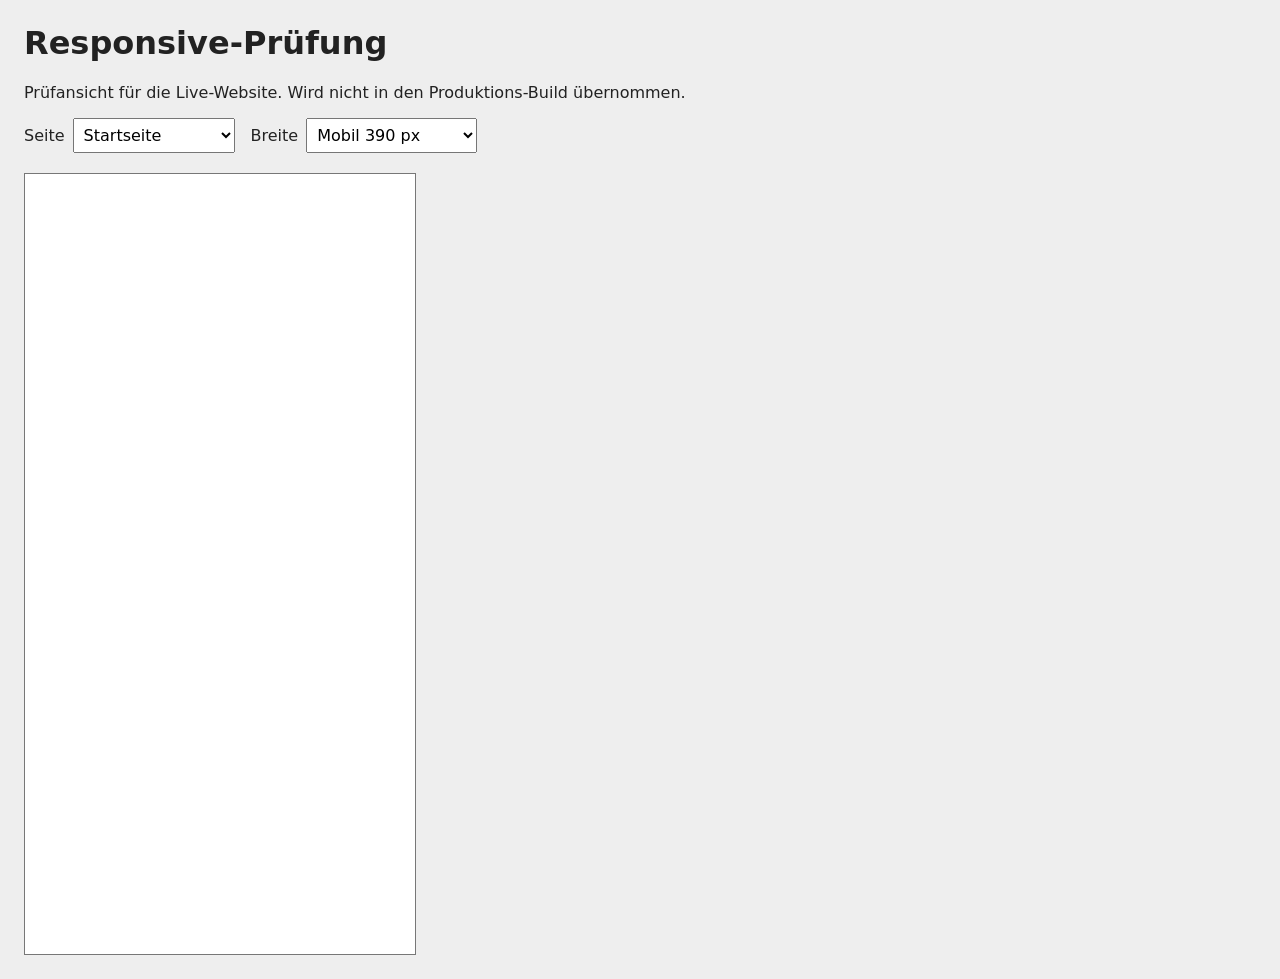
<file: docs/responsive-review.html>
<!doctype html><html lang="de"><meta charset="utf-8"><meta name="viewport" content="width=device-width,initial-scale=1"><title>wescaleIT Responsive-Prüfung</title><meta name="robots" content="noindex,nofollow"><style>body{font:16px system-ui;margin:24px;background:#eee;color:#222}nav{display:flex;gap:16px;flex-wrap:wrap;margin-bottom:20px}label{display:flex;gap:8px;align-items:center}iframe{height:780px;border:1px solid #777;background:white;display:block;max-width:none}select{font:inherit;padding:6px}</style><h1>Responsive-Prüfung</h1><p>Prüfansicht für die Live-Website. Wird nicht in den Produktions-Build übernommen.</p><nav><label>Seite <select id="page"><option value="/">Startseite</option><option value="/ueber-uns">Haltung &amp; Team</option></select></label><label>Breite <select id="width"><option value="390">Mobil 390 px</option><option value="768">Tablet 768 px</option><option value="1280">Desktop 1280 px</option></select></label></nav><iframe id="preview" title="Website-Prüfansicht" width="390" src="https://wescaleit.com/?review=20260929"></iframe><script>const frame=document.getElementById('preview');document.getElementById('page').addEventListener('change',e=>frame.src='https://wescaleit.com'+e.target.value+'?review='+Date.now());document.getElementById('width').addEventListener('change',e=>frame.width=e.target.value);</script></html>
</file>
<file: css/dachmarke.css>
/* Shared visual system for the wescaleIT umbrella company. */
@font-face{font-family:Machina;src:url('../fonts/PPNeueMachina-PlainRegular.woff2') format('woff2');font-weight:400;font-display:swap}
@font-face{font-family:Machina;src:url('../fonts/PPNeueMachina-InktrapUltrabold.woff2') format('woff2');font-weight:800;font-display:swap}
@font-face{font-family:Space;src:url('../fonts/SpaceGrotesk-Regular.woff2') format('woff2');font-weight:400;font-display:swap}
:root{--ink:#281835;--blue:#3643a1;--mint:#7bdcb5;--peach:#fe9d7b;--yellow:#f8c348;--paper:#f4faff;--line:#28183526}
*{box-sizing:border-box}html{scroll-behavior:smooth;scroll-padding-top:7rem}body{margin:0;background:var(--paper);color:var(--ink);font:400 16px/1.7 Space,Arial,sans-serif;-webkit-font-smoothing:antialiased}img{display:block;max-width:100%;height:auto}a{color:inherit;text-underline-offset:5px}button{font:inherit}h1,h2,h3,p,figure{margin:0}h1,h2,h3{font-family:Machina,Arial,sans-serif;font-weight:800;line-height:1.14;letter-spacing:-.04em}h1{font-size:clamp(2.6rem,5vw,4.8rem);max-width:1050px;overflow-wrap:anywhere}h2{font-size:clamp(2rem,3.5vw,3.5rem)}h3{font-size:1.3rem;line-height:1.3;letter-spacing:-.025em}em{font-style:normal;color:var(--blue)}p{max-width:70ch}p+p{margin-top:1rem}::selection{background:var(--mint);color:var(--ink)}:focus-visible{outline:3px solid var(--blue);outline-offset:6px}.wrap{width:min(1280px,calc(100% - 96px));margin-inline:auto}.eyebrow{font-size:.75rem;letter-spacing:.12em;text-transform:uppercase;font-weight:400;color:var(--blue);margin-bottom:1.4rem}.lead{font-size:clamp(1.05rem,1.7vw,1.3rem);line-height:1.7}.small{font-size:.8rem;margin-top:1.2rem}.skip-link{position:fixed;top:-100px;left:20px;background:var(--yellow);color:var(--ink);padding:12px;z-index:100}.skip-link:focus{top:12px}
/* One navigation and footer across every page. */
.site-nav{position:sticky;top:0;z-index:20;background:var(--ink);color:var(--paper);border-bottom:1px solid #ffffff1f}.nav-inner{display:flex;align-items:center;justify-content:space-between;gap:2rem;min-height:90px}.logo{display:block;flex-shrink:0;width:128px}.logo img{width:128px;height:58px;object-fit:contain}.site-nav nav{display:flex;gap:2rem;align-items:center}.site-nav nav a{font-size:.87rem;text-decoration:none;padding:.65rem 0;border-bottom:1px solid transparent}.site-nav nav a:hover,.site-nav nav a[aria-current]{border-color:var(--mint);color:var(--mint)}.site-nav :focus-visible,.site-footer :focus-visible,.home-hero :focus-visible{outline-color:var(--mint)}.menu-toggle{background:none;border:1px solid #ffffff55;color:inherit;border-radius:4px;padding:.45rem .8rem;cursor:pointer}.menu-toggle[hidden]{display:none}.site-footer{background:var(--ink);color:var(--paper);padding:3rem 0 1.5rem}.footer-top{display:flex;justify-content:space-between;gap:3rem;padding-bottom:2.5rem}.footer-top>div{display:flex;gap:2.5rem;align-items:center}.footer-top p{font-size:.9rem;color:#cfccd7}.footer-top nav{display:flex;align-items:center;gap:2rem}.footer-bottom{display:flex;justify-content:space-between;gap:2rem;padding-top:1.5rem;border-top:1px solid #ffffff26;font-size:.73rem;color:#cfccd7}.footer-bottom nav{display:flex;gap:1.4rem;flex-wrap:wrap}.footer-bottom a{text-decoration:none}.footer-bottom a:hover{color:var(--mint)}
/* Brands are destinations, visible without interaction. */
.home-hero{position:relative;isolation:isolate;overflow:hidden;background:linear-gradient(125deg,var(--ink),#303769);color:var(--paper);padding:3.5rem 0 3rem}.hero-front{position:relative;z-index:1}.hero-scene{position:absolute;inset:0;z-index:0;opacity:.28;pointer-events:none}.hero-scene>div,.hero-scene canvas{width:100%;height:100%;display:block}.home-intro{display:grid;grid-template-columns:1.6fr 1fr;gap:3rem;align-items:end;margin-bottom:2.5rem}.home-intro h1{font-size:clamp(2.5rem,4.15vw,4rem)}.home-hero em{color:var(--mint)}.home-hero .eyebrow{color:var(--mint)}.home-lead{font-size:1rem;color:#dedeea;max-width:33ch;margin-bottom:.3rem}.home-lead strong{display:block;font-weight:400;color:var(--paper);margin-top:.6rem}.brands{display:grid;grid-template-columns:repeat(3,minmax(0,1fr));gap:1.1rem;scroll-margin-top:7rem}.brand{--accent:var(--peach);display:flex;flex-direction:column;position:relative;background:#281835dd;border:1px solid #ffffff36;border-top:3px solid var(--accent);border-radius:8px;padding:1.4rem 1.6rem;text-decoration:none;transition:transform .25s,background .25s,border-color .25s;animation:arrive .65s both}.brand-1{--accent:var(--mint);animation-delay:.08s}.brand-2{--accent:var(--yellow);animation-delay:.16s}.brand:hover{transform:translateY(-6px);background:#281835;border-color:var(--accent)}.brand-top{display:flex;justify-content:space-between;gap:1rem;color:var(--accent);font-size:.68rem;text-transform:uppercase;letter-spacing:.1em}.brand-top>span:last-child{font-size:1.2rem;line-height:1}.brand-logo{height:110px;display:flex;align-items:center;margin:.5rem 0}.brand-logo img{max-width:240px;width:100%;max-height:74px;object-fit:contain;object-position:left center}.brand-0 .brand-logo img{filter:brightness(0) invert(1)}.brand-2 .brand-logo img{max-width:185px}.brand h2{font-size:clamp(1.1rem,1.6vw,1.45rem);line-height:1.4;letter-spacing:-.035em;min-height:2.8em;margin-bottom:1.6rem;overflow-wrap:anywhere}.brand-bottom{display:flex;align-items:center;justify-content:space-between;gap:.8rem;margin-top:auto;padding-top:1rem;border-top:1px solid #ffffff26;font-size:.86rem;color:var(--accent)}.brand-bottom>span:last-child{font-size:1.4rem}.preview-label{font-size:.65rem;color:#cbc8d6;margin-top:.35rem;min-height:1em}.brand:not(.brand-1)::after{content:'';display:block;height:1.1em;margin-top:.35rem;font-size:.65rem}
/* Shared editorial rhythm: heading, content, meaningful next step. */
.page-hero{background:linear-gradient(115deg,var(--ink),#303769);color:var(--paper);padding:5rem 0}.page-hero em{color:var(--mint)}.page-hero .eyebrow{color:var(--mint)}.page-hero .lead{max-width:720px;margin-top:1.8rem;color:#dedeea}.page-hero .button{margin-top:2rem}.section{padding:5.5rem 0;background:#fff}.section.paper{background:var(--paper)}.section.mint{background:#cdeee3}.section-heading{margin-bottom:2.5rem;max-width:900px}.section-heading .eyebrow{margin-bottom:1rem}.split{display:grid;grid-template-columns:1.2fr 1fr;gap:5rem;align-items:start}.split>.button{justify-self:start}.company-links{display:flex;flex-direction:column;gap:1.1rem;align-items:stretch}.text-link{display:inline-flex;gap:2rem;align-items:center;justify-content:space-between;font-family:Machina,sans-serif;font-size:.95rem;text-decoration:none;border-bottom:1px solid currentColor;padding:.6rem 0;transition:color .2s}.text-link:hover{color:var(--blue)}.text-link>span:last-child{transition:transform .2s}.text-link:hover>span:last-child{transform:translate(3px,-3px)}.site-footer .text-link:hover{color:var(--mint)}.button{display:inline-flex;gap:2rem;justify-content:space-between;align-items:center;width:fit-content;background:linear-gradient(110deg,var(--yellow),var(--peach),var(--yellow));background-size:200% 100%;color:var(--ink);padding:1rem 1.5rem;border-radius:4px;text-decoration:none;font-family:Machina,sans-serif;font-weight:800;font-size:.9rem;transition:background-position .3s,transform .3s}.button:hover{background-position:100% 0;transform:translateY(-2px)}.button>span{font-size:1.3rem}.values{display:grid;grid-template-columns:repeat(2,minmax(0,1fr));gap:3rem 5rem}.values article{border-top:1px solid var(--line);padding-top:1.5rem}.values h3{margin-bottom:1rem}.values p{color:#574d61;font-size:.96rem}.values .index{display:block;font-family:Machina,sans-serif;font-size:.8rem;color:var(--blue);margin-bottom:1.2rem}.values.three{grid-template-columns:repeat(3,minmax(0,1fr));gap:3rem}.team-moment{padding:0 0 5rem;background:#fff}.team-moment img{width:100%;aspect-ratio:2.5;object-fit:cover;border-radius:6px}.team-moment figcaption{font-size:.8rem;margin-top:1rem;color:#574d61}.section-intro{margin:-.5rem 0 2.5rem;max-width:650px}.team-grid{display:grid;grid-template-columns:repeat(4,minmax(0,1fr));gap:2.5rem 1.5rem}.person img{width:100%;aspect-ratio:1;object-fit:cover;border-radius:5px;background:#e2e8ee}.person h3{font-size:1.15rem;margin-top:1rem}.person p{font-size:.8rem;line-height:1.5;margin-top:.35rem;color:#574d61}.job-row{display:flex;justify-content:space-between;align-items:center;gap:2rem;padding:2rem 0;border-top:1px solid var(--line);text-decoration:none}.job-row:last-child{border-bottom:1px solid var(--line)}.job-row .eyebrow{display:block;margin-bottom:.8rem}.job-row h3{font-size:clamp(1.25rem,2.2vw,1.8rem);max-width:850px}.job-row p{font-size:.9rem;margin-top:.7rem}.job-row>span{font-size:2rem;transition:transform .25s}.job-row:hover>span{transform:translate(5px,-5px)}.job-row:hover h3{color:var(--blue)}.moments{display:grid;grid-template-columns:repeat(3,minmax(0,1fr));gap:1.2rem;padding:0 0 5rem}.moments img{width:100%;aspect-ratio:1.2;object-fit:cover;border-radius:5px}.faq{max-width:960px}.faq details{border-top:1px solid var(--line);padding:1.4rem 0}.faq details:last-child{border-bottom:1px solid var(--line)}.faq summary{cursor:pointer;font-family:Machina,sans-serif;line-height:1.5;padding-right:1rem}.faq p{margin-top:1rem;color:#574d61;max-width:76ch}.contact-routes{display:grid;grid-template-columns:repeat(3,minmax(0,1fr));gap:2rem}.route{display:flex;justify-content:space-between;gap:1rem;text-decoration:none;border-top:1px solid var(--line);padding-top:1.5rem}.route h3{margin-bottom:.6rem}.route p{font-size:.9rem}.route small{display:block;margin-top:.5rem;color:#665a70}.route>span{font-size:1.6rem;color:var(--blue)}.route:hover h3{color:var(--blue)}.contact-details{display:flex;flex-direction:column;align-items:start;gap:1rem}.contact-details>a{font-family:Machina,sans-serif;font-size:clamp(1rem,2vw,1.5rem);overflow-wrap:anywhere}.contact-details address{font-style:normal;font-size:.95rem;margin-top:1rem}.job-layout{display:grid;grid-template-columns:1.8fr 1fr;gap:5rem}.job-suffix{font-size:.5em;white-space:nowrap}.job-section{margin-top:2.5rem}.job-section h2{font-size:1.5rem;margin-bottom:1rem}.job-section ul{padding-left:1.3rem}.job-section li+li{margin-top:.65rem}.job-section .draft-link{display:inline-block;color:var(--blue);margin-top:1rem}.draft-arrow{margin-right:.6rem}.job-facts{padding:2rem;background:#e4eef5;border-radius:5px}.job-facts dt{font-size:.75rem;color:#665a70;margin-top:1.2rem}.job-facts dd{margin:0;font-size:1rem}.job-facts .text-link{margin-top:1rem}
@keyframes arrive{from{opacity:0;transform:translateY(12px)}to{opacity:1;transform:translateY(0)}}
@media(min-width:1800px){body{font-size:18px}}
@media(max-width:1100px){.wrap{width:calc(100% - 64px)}.home-intro{gap:2rem}.brand{padding:1.2rem}.split,.job-layout{gap:3rem}.footer-top>div{gap:1.5rem}.footer-top nav{gap:1.5rem}.team-grid{grid-template-columns:repeat(3,minmax(0,1fr))}.values.three{gap:2rem}.footer-bottom{flex-direction:column;gap:1rem}}
@media(max-width:760px){.wrap{width:calc(100% - 40px)}.nav-inner{min-height:76px;flex-wrap:wrap;gap:0}.logo,.logo img{width:110px;height:50px}.menu-toggle:not([hidden]){display:block}.site-nav nav{width:100%;flex-direction:column;align-items:stretch;gap:0;padding-bottom:1rem}.site-nav nav a{padding:.8rem 0}.js .site-nav nav:not(.is-open){display:none}.home-hero{padding:2.5rem 0}.home-intro{grid-template-columns:1fr;gap:1.5rem}.home-intro h1{font-size:clamp(2.1rem,6vw,3rem)}.home-lead{max-width:45ch}.home-lead strong{margin-top:.3rem}.brands{grid-template-columns:1fr;gap:1rem}.brand{padding:1.3rem 1.5rem}.brand-logo{height:75px}.brand-logo img{max-height:58px;max-width:200px}.brand h2{min-height:0;font-size:1.25rem;margin-bottom:1rem}.brand-2 .brand-logo img{max-width:160px}.page-hero{padding:3.5rem 0}.page-hero h1{font-size:clamp(2.2rem,7vw,3.5rem)}.section{padding:3.5rem 0}.section-heading{margin-bottom:2rem}.split,.job-layout{grid-template-columns:1fr;gap:2rem}.values,.values.three{grid-template-columns:1fr;gap:2rem}.team-grid{grid-template-columns:repeat(2,minmax(0,1fr));gap:2rem 1rem}.team-moment{padding-bottom:3rem}.team-moment img{aspect-ratio:1.5}.moments{gap:.6rem;padding-bottom:3rem}.moments img{aspect-ratio:.75}.contact-routes{grid-template-columns:1fr;gap:2rem}.footer-top{flex-direction:column;gap:2rem}.footer-top>div{justify-content:space-between}.footer-top nav{justify-content:space-between;gap:1rem}.footer-top nav a{font-size:.8rem}.footer-bottom nav{gap:.8rem 1.2rem}.job-facts{padding:1.5rem}.job-row{gap:1rem}.job-row>span{font-size:1.5rem}}
@media(prefers-reduced-motion:reduce){html{scroll-behavior:auto}*,*::before,*::after{animation:none!important;transition:none!important}.hero-scene{display:none}}

/* Original homepage hero: generous height, left-aligned claim, original underline
   and full-opacity Spline composition. Scoped to preserve the shared page system. */
.original-hero{display:flex;align-items:center;min-height:calc(100svh - 90px);padding:5rem 0;background:linear-gradient(135deg,var(--ink),var(--blue))}
.original-hero .original-hero-copy{width:64%;position:relative}
.original-hero h1{font-size:clamp(3rem,6vw,7.2rem);line-height:1;letter-spacing:-.04em;overflow-wrap:normal}
.original-hero .highlight-line{background:url('../images/highlight-line.svg') left bottom / 100% auto no-repeat;padding-bottom:1vw}
.original-hero .lead{max-width:32rem;margin-top:2rem;font-size:1.25rem;line-height:1.6}
.original-hero .hero-scene{opacity:1;overflow:hidden}
.original-hero .hero-scene>div{position:absolute;inset:0 0 0 16vw;width:100vw;height:100%;transform:scale(.8)}
.brand-destinations{background:var(--ink);color:var(--paper);padding:3.5rem 0 4rem}
.brand-destinations .eyebrow{color:var(--mint)}
.brand-destinations h2{font-size:clamp(1.8rem,3vw,2.6rem)}
.brand-destinations .brand h2{font-size:clamp(1.1rem,1.6vw,1.45rem)}
.brand-destinations :focus-visible{outline-color:var(--mint)}
@media(max-width:991px){.original-hero .original-hero-copy{width:100%}.original-hero h1{font-size:clamp(3rem,9vw,6rem)}.original-hero .hero-scene>div{width:180vw;left:-16vw;transform:scale(.5)}}
@media(max-width:760px){.original-hero{min-height:calc(90svh - 76px);padding:4rem 0}.original-hero h1{font-size:clamp(3rem,9vw,4rem)}.original-hero .lead{font-size:1.05rem;max-width:28rem}.original-hero .hero-scene>div{width:220vw}.brand-destinations{padding:3rem 0}.brand-destinations .brand h2{font-size:1.25rem}}
@media(max-width:479px){.original-hero .hero-scene>div{width:360vw;left:-100vw}}

/* Brand profiles complement, rather than interrupt, the direct website links. */
.brand-entry{display:flex;flex-direction:column;min-width:0}.brand-entry>.brand{flex:1}.brand-about{align-self:flex-start;font-size:.8rem;color:#dedeea;margin:1rem .25rem 0;text-decoration:none;border-bottom:1px solid #ffffff55;padding-bottom:.2rem}.brand-about:hover{color:var(--mint);border-color:var(--mint)}
.brand-profile-links{display:flex;flex-wrap:wrap;gap:.65rem 1.5rem;padding:0 0 2rem;font-size:.78rem;color:#cfccd7}.brand-profile-links>span{color:var(--mint)}.brand-profile-links a{text-decoration:none}.brand-profile-links a:hover{text-decoration:underline}
.breadcrumbs{display:flex;flex-wrap:wrap;gap:.7rem;font-size:.78rem;color:#dedeea;margin-bottom:2.5rem}.breadcrumbs a{text-decoration:none}.breadcrumbs a:hover{text-decoration:underline}.profile-intro{display:grid;grid-template-columns:minmax(0,2fr) minmax(0,1fr);gap:4rem;align-items:center}.brand-profile h1{font-size:clamp(2.5rem,4.6vw,4.5rem)}.profile-logo{padding:2rem;border:1px solid #ffffff30;border-radius:8px;background:#28183555}.profile-logo img{width:100%;height:90px;object-fit:contain}.profile-fcth .profile-logo img{filter:brightness(0) invert(1)}.profile-psoydo .profile-logo img{max-width:230px;margin:auto}.prose h3+p{margin-top:1rem}
@media(max-width:760px){.profile-intro{grid-template-columns:1fr;gap:2rem}.profile-logo{max-width:260px;padding:1.25rem}.profile-logo img{height:60px}.breadcrumbs{margin-bottom:2rem}.brand-profile-links{gap:.7rem 1.3rem}.brand-profile-links>span{flex-basis:100%}}
.brand-about{display:flex;align-self:stretch;align-items:center;justify-content:space-between;gap:1rem;padding:1rem 1.2rem;margin:.65rem 0 0;border:1px solid #ffffff45;border-radius:5px;font-family:Machina,sans-serif;font-size:.84rem;background:#ffffff08}.brand-about:hover{background:#ffffff12}
.culture-stories{background:#e4f3ff}.culture-story{display:grid;grid-template-columns:1fr 1fr;gap:4rem;align-items:center;padding:3rem 0;border-top:1px solid var(--line)}.story-image img{width:100%;aspect-ratio:1.4;object-fit:cover;border-radius:6px}.story-copy h3{font-size:clamp(1.6rem,2.5vw,2.3rem);margin-bottom:1.2rem}.story-copy .text-link{margin-top:1.4rem}.story-copy .eyebrow{margin-bottom:1rem}.culture-story:nth-of-type(2) .story-image{order:2}.story-text{grid-template-columns:1fr 1fr;padding-bottom:0}.story-number{font:800 clamp(6rem,15vw,12rem)/1 Machina,sans-serif;color:var(--blue);text-align:center;letter-spacing:-.08em}
@media(max-width:760px){.culture-story,.story-text{grid-template-columns:1fr;gap:1.5rem;padding:2rem 0}.culture-story:nth-of-type(2) .story-image{order:0}.story-number{display:none}.story-text{padding-bottom:0}}

.cookie-settings{border:0;padding:0;background:none;color:inherit;font:inherit;cursor:pointer;text-decoration:underline;text-underline-offset:4px}.cookie-settings[hidden]{display:none}
.consent-dialog{box-sizing:border-box;width:min(580px,calc(100% - 32px));max-height:calc(100svh - 32px);overflow:auto;border:1px solid var(--line);border-radius:10px;background:var(--paper);color:var(--ink);padding:2rem;box-shadow:0 20px 80px #0005}.consent-dialog::backdrop{background:#1b1024aa;backdrop-filter:blur(3px)}.consent-dialog h2{font-size:1.8rem;margin-bottom:1rem}.consent-dialog .eyebrow{margin-bottom:.8rem}.consent-dialog p{font-size:.9rem}.consent-dialog .small{font-size:.78rem}.consent-actions{display:grid;grid-template-columns:1fr 1fr;gap:.8rem;margin-top:1.5rem}.consent-actions button{border:1px solid var(--blue);background:var(--blue);color:var(--paper);padding:.85rem;font:400 .85rem/1.4 Space,sans-serif;border-radius:4px;cursor:pointer}.consent-actions button:hover{background:var(--ink)}
@media(max-width:480px){.consent-dialog{padding:1.4rem}.consent-actions{grid-template-columns:1fr}}

.legal-copy{max-width:900px}.legal-copy h2{font-size:clamp(1.3rem,3vw,2rem);margin:2.5rem 0 1rem}.legal-copy h2:first-child{margin-top:0}.legal-copy p{margin:1rem 0;overflow-wrap:anywhere}.legal-copy code{font-size:.9em}

/* Clear brand explanations and compact company contact. */
.brand-destinations .brand h3{font-size:clamp(1.1rem,1.6vw,1.45rem);line-height:1.4;min-height:2.8em;margin-bottom:.7rem;overflow-wrap:anywhere}
.brand .brand-explanation{font:400 .94rem/1.65 Space,Arial,sans-serif;color:var(--paper);margin:0 0 1.5rem;max-width:36ch}
.brand:not(.brand-1)::after{display:none}
.footer-contact{display:grid;grid-template-columns:1.5fr 1fr 1fr;gap:2rem;padding:2rem 0;border-top:1px solid #ffffff26;margin-bottom:1.5rem;font-size:.85rem}
.footer-contact .eyebrow{color:var(--mint);margin-bottom:.6rem}.footer-contact p{color:#dedeea}.footer-contact address{font-style:normal}.footer-contact-links{display:flex;flex-direction:column;align-items:flex-start;gap:.65rem}.footer-contact a{overflow-wrap:anywhere}.footer-contact a:hover{color:var(--mint)}
@media(max-width:760px){.footer-contact{grid-template-columns:1fr;gap:1.25rem}.brand-destinations .brand h3{min-height:0}.brand .brand-explanation{max-width:50ch}}

/* Primary inquiry action with a quieter route to the existing brand offers. */
.hero-actions{display:flex;flex-wrap:wrap;align-items:center;gap:1rem 2rem;margin-top:2rem}
.hero-actions .text-link:hover{color:var(--mint)}
.hero-actions .button{max-width:100%}

/* A light, native cross-brand entry point; the scan runs only on FCTH. */
.home-quickcheck .split>div{min-width:0}
.home-quickcheck .text-link{margin-top:1.25rem;max-width:100%}
.home-quickcheck .small{max-width:65ch}

/* Keep long inquiry labels and footer links inside narrow mobile viewports. */
.route>div{min-width:0}
.route h3{overflow-wrap:anywhere}
@media(max-width:760px){.footer-top nav{flex-wrap:wrap}}
</file>
<file: css/contact-form.css>
.contact-form-shell{max-width:760px}.contact-form-shell [hidden]{display:none!important}.contact-form-shell iframe{display:block;width:100%;height:1000px;border:0;background:transparent}.contact-form-shell [data-form-unload]{margin:20px 0}.contact-form-shell .small{margin-top:20px}
</file>
